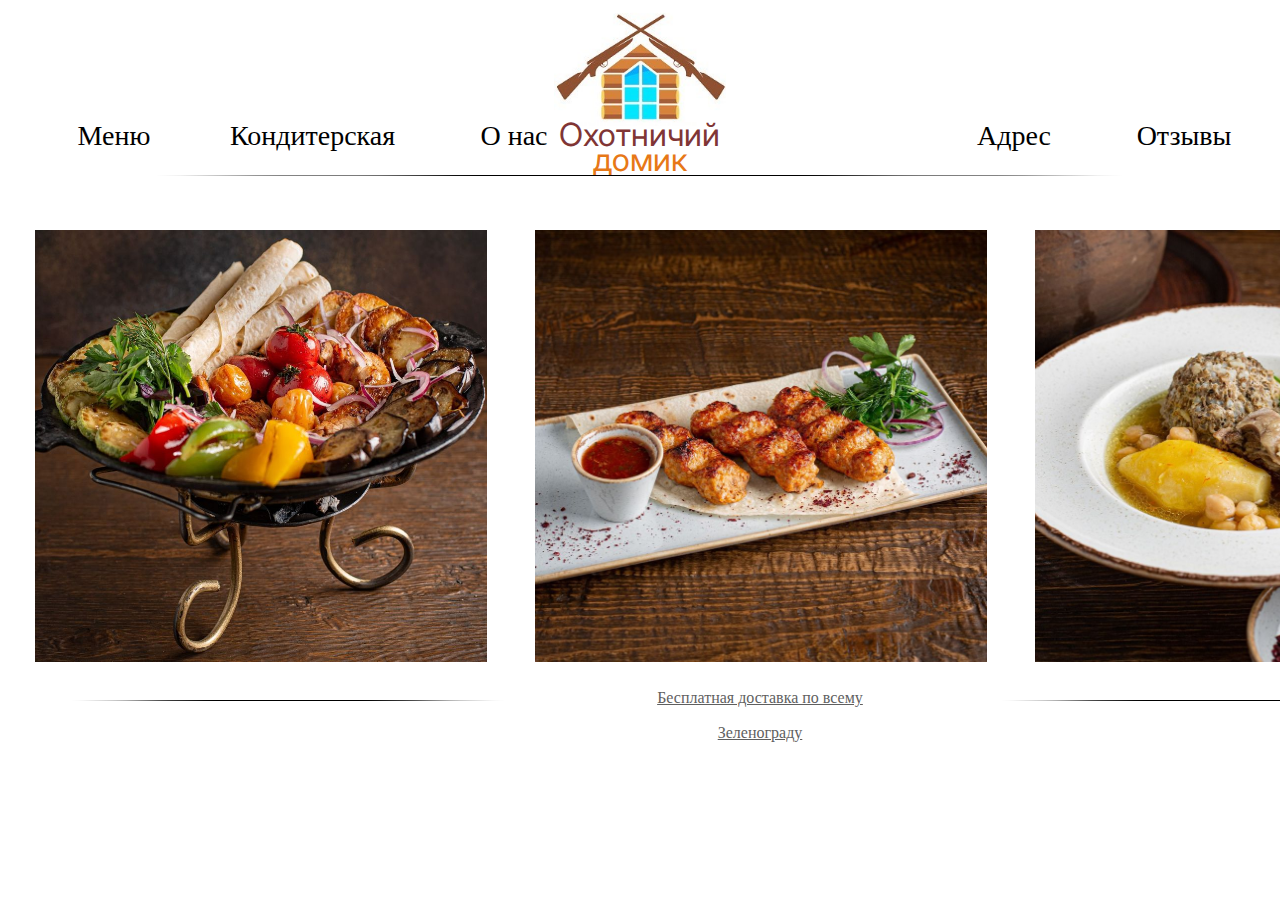
<file: index.html>
<!DOCTYPE html>
<html lang="en">
  <head>
    <meta charset="utf-8" />
    <meta name="viewport" content="width=device-width,height=device-height, initial-scale=1.0, shrink-to-fit=no, user-scalable=no">
    <link rel="preconnect" href="https://fonts.googleapis.com">
    <link rel="preconnect" href="https://fonts.gstatic.com" crossorigin>
    <link href="https://fonts.googleapis.com/css2?family=Rubik:ital,wght@0,300..900;1,300..900&display=swap" rel="stylesheet">
    <link rel="preconnect" href="https://fonts.googleapis.com">
    <link rel="preconnect" href="https://fonts.gstatic.com" crossorigin>
    <link href="https://fonts.googleapis.com/css2?family=Rubik+Mono+One&family=Rubik:ital,wght@0,300..900;1,300..900&display=swap" rel="stylesheet">
    <link rel="preconnect" href="https://fonts.googleapis.com">
    <link rel="preconnect" href="https://fonts.gstatic.com" crossorigin>
    <link href="https://fonts.googleapis.com/css2?family=Inter:wght@100..900&family=Rubik+Mono+One&family=Rubik:ital,wght@0,300..900;1,300..900&display=swap" rel="stylesheet">
    <link rel="stylesheet" href="styles.css">

  </head>
  <body>
    <div id="root"></div>
    <img id="logos" src="logokafe.jpg"/>
    <a id="firstlogo">Охотничий</a>
    <a id="secondlogo">домик</a>
    <img src="line1.png" id="line1"/>
    <a id="page1">Меню</a>
    <a id="page2">Кондитерская</a>
    <a id="page3">О нас</a>
    <a id="page4">Адрес</a>
    <a id="page5">Отзывы</a>
    <button id="phonecall">+7 (926) 610-60-02</button>
    <div id="mainpage">
      <img src="image1.jpg" id="image1"/>
      <img src="image2.jpg" id="image2"/>
      <img src="image3.jpg" id="image3"/>
      <a id="delivertext">Бесплатная доставка по всему Зеленограду</a>
      <img src="line1.png" id="linedown1"/>
      <img src="line1.png" id="linedown2"/>
    </div>
    <div id="menupage" style="display:none">
      <div class="dropdown">
        <button class="dropbtn">Категория</button>
        <div class="dropdown-content">
          <a id="shash">Шашлыки</a>
          <a id="shash">Блюда из рыбы</a>
          <a id="shash">Гарниры</a>
          <a id="shash">Первые блюда</a>
          <a id="shash">Вторые блюда</a>
          <a id="shash">Салаты</a>
          <a id="shash">Холодные закуски</a>
          <a id="shash">Горячие закуски</a>
          <a id="shash">Вино</a>
          <a id="shash">Пиво</a>
          <a id="shash">Закуски к пиву</a>
          <a id="shash">Безалкогольные напитки</a>
          <a id="shash">Горячие напитки</a>
          <a id="shash">Соусы</a>
          <a id="shash">Хлеб</a>
        </div>
      </div>
      <div id="allobjects">

      </div>
      <div id="categories">
        <div id="shashlik">
          <img id="img1" src="shashlik.jpg"/>
          <a id="text1">Шашлык</a>
        </div>
        
      </div>
    </div>
    
  </body>
</html>
</file>
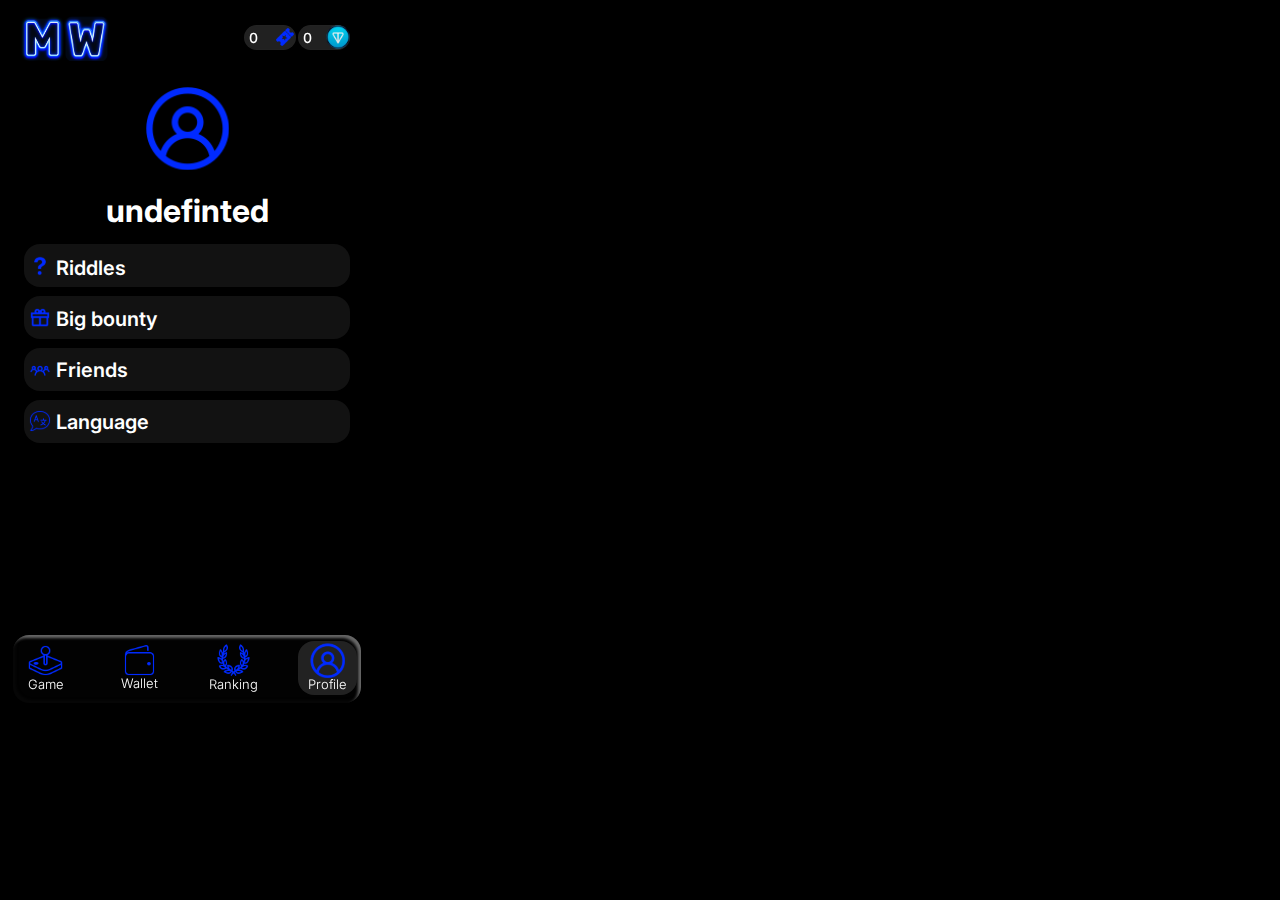
<file: profile.html>
<!DOCTYPE html>
<html lang="en">
<head>
    <meta charset="UTF-8">
    <meta name="viewport" content="width=device-width,height=device-height, initial-scale=1, shrink-to-fit=no, user-scalable=no">
    <link rel="preconnect" href="https://fonts.googleapis.com">
    <link rel="preconnect" href="https://fonts.gstatic.com" crossorigin>
    <link href="https://fonts.googleapis.com/css2?family=Rubik:ital,wght@0,300..900;1,300..900&display=swap" rel="stylesheet">
    <link rel="preconnect" href="https://fonts.googleapis.com">
    <link rel="preconnect" href="https://fonts.gstatic.com" crossorigin>
    <link href="https://fonts.googleapis.com/css2?family=Rubik+Mono+One&family=Rubik:ital,wght@0,300..900;1,300..900&display=swap" rel="stylesheet">
    <link rel="preconnect" href="https://fonts.googleapis.com">
    <link rel="preconnect" href="https://fonts.gstatic.com" crossorigin>
    <link href="https://fonts.googleapis.com/css2?family=Inter:wght@100..900&family=Rubik+Mono+One&family=Rubik:ital,wght@0,300..900;1,300..900&display=swap" rel="stylesheet">
    <title>Profile</title>

    <style>
        #robni{
        /* Распределение наград: первое место — 40 баллов; второе место — 25 баллов; третье место — 10 баллов; четвёртое и пятое места — по 5 баллов; с шестого по десятое места — 3 балла. */

position: absolute;
width: 326px;
height: 100px;
left: calc(50% - 326px/2 + 2px);
top: 96px;

font-family: 'Inter';
font-style: normal;
font-weight: 400;
font-size: 18px;
line-height: 22px;

color: #FFFFFF;

}
        #robni1{
        /* Распределение наград: первое место — 40 баллов; второе место — 25 баллов; третье место — 10 баллов; четвёртое и пятое места — по 5 баллов; с шестого по десятое места — 3 балла. */

position: absolute;
width: 326px;
height: 100px;
left: 10px;
top: 116px;

font-family: 'Inter';
font-style: normal;
font-weight: 400;
font-size: 18px;
line-height: 22px;

color: #FFFFFF;

}
       #robni2{
        /* Распределение наград: первое место — 40 баллов; второе место — 25 баллов; третье место — 10 баллов; четвёртое и пятое места — по 5 баллов; с шестого по десятое места — 3 балла. */

position: absolute;
width: 326px;
height: 100px;
left: 10px;
top: 136px;

font-family: 'Inter';
font-style: normal;
font-weight: 400;
font-size: 18px;
line-height: 22px;

color: #FFFFFF;

}
       #robni3{
        /* Распределение наград: первое место — 40 баллов; второе место — 25 баллов; третье место — 10 баллов; четвёртое и пятое места — по 5 баллов; с шестого по десятое места — 3 балла. */

position: absolute;
width: 326px;
height: 100px;
left: 10px;
top: 156px;

font-family: 'Inter';
font-style: normal;
font-weight: 400;
font-size: 18px;
line-height: 22px;

color: #FFFFFF;

}
       #robni4{
        /* Распределение наград: первое место — 40 баллов; второе место — 25 баллов; третье место — 10 баллов; четвёртое и пятое места — по 5 баллов; с шестого по десятое места — 3 балла. */

position: absolute;
width: 326px;
height: 100px;
left: 10px;
top: 176px;

font-family: 'Inter';
font-style: normal;
font-weight: 400;
font-size: 18px;
line-height: 22px;

color: #FFFFFF;

}
       #robni5{
        /* Распределение наград: первое место — 40 баллов; второе место — 25 баллов; третье место — 10 баллов; четвёртое и пятое места — по 5 баллов; с шестого по десятое места — 3 балла. */

position: absolute;
width: 326px;
height: 100px;
left: 10px;
top: 216px;

font-family: 'Inter';
font-style: normal;
font-weight: 400;
font-size: 18px;
line-height: 22px;

color: #FFFFFF;

}
        #hundred{
        pointer-events: auto;
        position: absolute;
        width: 50px;
        height: 50px;
        left: 260px;
        top: 155px;
        background:none;
        border:none;
        margin:0;
        padding:0;
        }
        #ticketshundred{
        pointer-events: auto;
        background:none;
        border:none;
        margin:0;
        padding:0;
        position: absolute;
        width: 50px;
        height: 50px;
        left: 16px;
        top: 175px;
        }
    #moredetailstext{
        pointer-events: none;
position: absolute;
width: 342px;
height: 104px;
left: calc(50% - 342px/2 + 8px);
top: 132px;
font-family: 'Inter';
font-style: normal;
font-weight: 400;
font-size: 18px;
line-height: 22px;
color: #FFFFFF;
    }
    #moredetailstext2{
position: absolute;
width: 342px;
height: 354px;
left: calc(50% - 342px/2 + 8px);
top: 198px;
font-family: 'Inter';
font-style: normal;
font-weight: 400;
font-size: 18px;
line-height: 22px;
color: #FFFFFF;
    }
     #hundtickets{
        pointer-events: none;
position: absolute;
width: 50px;
height: 50px;
left: 260px;
top: 155px;
font-family: 'Inter';
font-style: normal;
font-weight: 400;
font-size: 18px;
line-height: 22px;
color: #002AFF;
    }
     #hundtickets2{
        pointer-events: none;
position: absolute;
width: 50px;
height: 50px;
left: 16px;
top: 175px;
font-family: 'Inter';
font-style: normal;
font-weight: 400;
font-size: 18px;
line-height: 22px;
color: #002AFF;
    }
    #showmoredetails{
        background:none;
        border:none;
        margin:0;
        padding:0;
        position: absolute;
        width: 141px;
        height: 20px;
        left: calc(50% - 141px/2 + 0.5px);
        top: 240px;
    }
    #pushnotif{
position: absolute;
width: 23px;
height: 23px;
left: 310px;
top: 342px;
display: none
    }
    #pushnotif1{
position: absolute;
width: 23px;
height: 23px;
left: 310px;
top: 342px;
display: none
    }
        body{
            position: relative;
            width: 358px;
            height: 700px;
            background: #000000;
        }
        .barwitha{
        pointer-events: none;
        /* Rectangle 31 */

            position: absolute;
            width: 348px;
            height: 68px;
            left: calc(50% - 348px/2);
            top: 627px;

            background: rgba(18, 18, 18, 0.1);
            box-shadow: inset 3.01333px -3.01333px 3.01333px rgba(15, 15, 15, 0.4), inset -3.01333px 3.01333px 3.01333px rgba(255, 255, 255, 0.4);
            backdrop-filter: blur(15.0667px);
            /* Note: backdrop-filter has minimal browser support */
            border-radius: 16px;
        }
        .gameonbar{
            pointer-events: none;
            /* Rectangle 32 */

            position: absolute;
            width: 59px;
            height: 54px;
            left: 8px;
            top: 633px;

            border-radius: 16px;
        }
        .walletbar{

            pointer-events: none;                            /* Rectangle 33 */

            position: absolute;
            width: 59px;
            height: 54px;
            left: 102px;
            top: 633px;

            border-radius: 16px;

        }
        .leaderboard{
            pointer-events: none;
            /* Rectangle 34 */

            position: absolute;
            width: 59px;
            height: 54px;
            left: 196px;
            top: 633px;

            border-radius: 16px;


        }
        .profile{
            pointer-events: none;
            /* Rectangle 35 */
            background: #222222;

            position: absolute;
            width: 59px;
            height: 54px;
            left: 290px;
            top: 633px;
            border-radius: 16px;
        }
        .gametext{
            position: absolute;
            width: 39px;
            height: 20px;
            left: 18px;
            top: 668px;

            font-family: 'Inter';
            font-style: normal;
            font-weight: 300;
            font-size: 13px;
            line-height: 16px;
            text-align: center;

            color: #FFFFFF;
            pointer-events: auto;
            text-decoration: none;
        }
        .icongame{
           /* Apple Arcade */

            /* Apple Arcade */
pointer-events:none;
position: absolute;
width: 35px;
height: 35px;
left: 20px;
top: 635px;
        }
        .iconwallet{
        pointer-events:none;
            position: absolute;
            width: 35px;
            height: 35px;
            left: 114px;
            top: 635px;
        }
        .iconrating{
            /* Laurel Wreath */
pointer-events:none;
            position: absolute;
            width: 35px;
            height: 35px;
            left: 208px;
            top: 635px;
        }
        .iconprofile{
        pointer-events:none;
position: absolute;
width: 35px;
height: 35px;
left: 302px;
top: 635px;
        }
        .wallettext{
            /* Wallet */

            position: absolute;
            width: 59px;
            height: 20px;
            left: 102px;
            top: 667px;

            font-family: 'Inter';
            font-style: normal;
            font-weight: 300;
            font-size: 13px;
            line-height: 16px;
            text-align: center;

            color: #FFFFFF;


            pointer-events: auto;
            text-decoration: none;
        }
        .leadertext{
        /* Rating */
        pointer-events: auto;

        position: absolute;
        width: 39px;
        height: 15px;
        left: 201px;
        top: 668px;

        font-family: 'Inter';
        font-style: normal;
        font-weight: 300;
        font-size: 13px;
        line-height: 16px;
        text-align: center;

        color: #FFFFFF;


            text-decoration: none;
        }
        .profiletext{
            /* Profile */

/* Profile */

position: absolute;
width: 58px;
height: 15px;
left: 290px;
top: 668px;

font-family: 'Inter';
font-style: normal;
font-weight: 300;
font-size: 13px;
line-height: 16px;
text-align: center;

color: #FFFFFF;


            pointer-events: auto;
            text-decoration: none;
        }
        .webtonn{
            /* Group */

            position: absolute;
            width: 80px;
            height: 51px;
            left: -10px;
            top: 4px;


        }
        .webtonnw{
        /* Group */

            position: absolute;
            width: 59px;
            height: 54px;
            left: 34px;
            top: 4px;


        }
        .ticketsvg{
            position: absolute;
            width: 18px;
            height: 18px;
            left: 268px;
            top: 20px;
        }
        .tonmoney{
        position: absolute;
        width: 24px;
        height: 24px;
        left: 318px;
        top: 17px;
        }
        #profilename{
                /* Messi */

        /* Messi */

        position: absolute;
        width: 252px;
        height: 32px;
        left: calc(50% - 252px/2);
        top: 183px;

        font-family: 'Inter';
        font-style: normal;
        font-weight: 700;
        font-size: 32px;
        line-height: 39px;
        text-align: center;

        color: #FFFFFF;


        }
        #profilephoto{
            position: absolute;
            width: 84px;
            height: 84px;
            left: calc(50% - 84px/2);
            top: 78px;
        }


        #selprof2{
        pointer-events: none;
        /* Rectangle 47 */

        position: absolute;
        width: 326px;
        height: 43px;
        left: 16px;
        top: 236px;

        background: #121212;
        border-radius: 16px;

        }

        #selprof3{
        pointer-events: none;
        /* Rectangle 41 */

        position: absolute;
        width: 326px;
        height: 43px;
        left: 16px;
                top: 288px;



        background: #121212;
        border-radius: 16px;

        }

        #selprof4{
        pointer-events: none;
        /* Rectangle 45 */

        position: absolute;
        width: 326px;
        height: 43px;
        left: 16px;
                top: 340px;


        background: #121212;
        border-radius: 16px;

        }
        #selprof5{
            pointer-events: none;

            position: absolute;
            width: 326px;
            height: 43px;
            left: 16px;
        top: 392px;

            background: #121212;
            border-radius: 16px;

        }



        #proftext2{
        /* Riddles */

pointer-events: none;
position: absolute;
width: 72px;
height: 19px;
left: 48px;
top: 248px;
font-family: 'Inter';
font-style: normal;
font-weight: 600;
font-size: 20px;
line-height: 24px;

color: #FFFFFF;


        }

        #proftext3{
        /* Big Bounty */

pointer-events: none;
position: absolute;
width: 105px;
height: 19px;
left: 48px;

top: 299px;

font-family: 'Inter';
font-style: normal;
font-weight: 600;
font-size: 20px;
line-height: 24px;

color: #FFFFFF;


        }

        #proftext4{
        /* Friends */

pointer-events: none;
position: absolute;
width: 74px;
height: 19px;
left: 48px;

top: 350px;

font-family: 'Inter';
font-style: normal;
font-weight: 600;
font-size: 20px;
line-height: 24px;

color: #FFFFFF;


        }
        #proftext5{
            /* Language */

pointer-events: none;
position: absolute;
width: 96px;
height: 19px;
left: 48px;

top: 402px;
font-family: 'Inter';
font-style: normal;
font-weight: 600;
font-size: 20px;
line-height: 24px;

color: #FFFFFF;


        }
        #riddleicon{
        /* Question Mark */

        position: absolute;
        width: 22px;
        height: 22px;
        left: 21px;
        top: 247px;

        }
        #bigicon{
        /* Gift */

position: absolute;
width: 22px;
height: 22px;
left: calc(50% - 22px/2 - 147px);
top: 299px;
        }
        #friendsicon{
/* Three People */

position: absolute;
width: 22px;
height: 22px;
left: 21px;
top: 351px;
        }
        #langicon{
/* Language */

position: absolute;
width: 22px;
height: 22px;
left: 21px;
top: 402px;
        }

        .walletbal{
            position: absolute;
            width: 25px;
            height: 18px;
            left: 295px;
            top: 21px;
            font-family: 'Inter';
            font-style: normal;
            font-weight: 500;
            font-size: 14px;
            line-height: 17px;
            color: #FFFFFF;
        }
        .clicksbal{
            position: absolute;
            width: 25px;
            height: 18px;
            left: 241px;
            top: 21px;
            font-family: 'Inter';
            font-style: normal;
            font-weight: 500;
            font-size: 14px;
            line-height: 17px;
            color: #FFFFFF;
        }
        .clicks{
            box-sizing: border-box;
            position: absolute;
            width: 52px;
            height: 25px;
            left: 236px;
            top: 17px;
            background: rgba(255, 255, 255, 0.13);
            border: 1px solid rgba(255, 255, 255, 0.01);
            backdrop-filter: blur(0.3px);
            border-radius: 16px;
        }
        .wallet{
            box-sizing: border-box;
            position: absolute;
            width: 52px;
            height: 25px;
            left: 290px;
            top: 17px;
            background: rgba(255, 255, 255, 0.13);
            border: 1px solid rgba(255, 255, 255, 0.01);
            backdrop-filter: blur(0.3px);
            border-radius: 16px;
        }
        #hide1{
            pointer-events: auto;
            position: absolute;
            width: 326px;
            height: 43px;
            background:none;
            border:none;
            margin:0;
            padding:0;
            left: 16px;
            top: 236px;

            color: #000000;
        }
        #hide2{
            pointer-events: auto;
            position: absolute;
            width: 326px;
            height: 43px;
            background:none;
            border:none;
            margin:0;
            padding:0;
            left: 16px;
            top: 288px;

            color: #000000;
        }
        #hide3{
            pointer-events: auto;
            position: absolute;
            width: 326px;
            height: 43px;
            background:none;
            border:none;
            margin:0;
            padding:0;
            top: 340px;

            left: 16px;
            color: #000000;
        }
        #hide4{
            pointer-events: auto;
            position: absolute;
            width: 326px;
            height: 43px;
            background:none;
            border:none;
            margin:0;
            padding:0;
            top: 392px;

            left: 16px;
            color: #000000;
        }


        .selectgift{
        pointer-events: none;
        /* Rectangle 36 */

        position: absolute;
        width: 326px;
        height: 19px;
        left: 16px;
        top: 161px;

        background: linear-gradient(180deg, #141414 0%, #0F0F0F 100%);
        box-shadow: 0px 30.8667px 61.7333px rgba(4, 4, 4, 0.25), inset 0px -10.2889px 10.2889px #0E0E0E, inset 0px 10.2889px 10.2889px #151515;
        border-radius: 6px;
        }
        #bigbro{
        /* Gift */

position: absolute;
width: 75px;
height: 75px;
left: calc(50% - 75px/2 + 0.5px);
top: 65px;
        }
        #language1{
        position: absolute;
        width: 320px;
        height: 51px;
        left: 19px;
        top: 205px;
        background: #121212;
        border-radius: 16px;

        }
        #language2{
        position: absolute;
        width: 320px;
        height: 51px;
        left: 19px;
        top: 265px;
        background: #121212;
        border-radius: 16px;

        }

        #allgift{
        /* ALL */
/* ALL */

        position: absolute;
        width: 39px;
        height: 23px;
        left: calc(50% - 39px/2 - 81.5px);
        top: 159px;

        font-family: 'Inter';
        font-style: normal;
        font-weight: 400;
        font-size: 20px;
        line-height: 24px;
        text-align: center;

        color: #FFFFFF;

        pointer-events: none;

        }
        #toblue1{
            position:absolute;
        width:163px;
        height: 19px;
        border-radius: 6px;
        background: #002AFF;
        pointer-events: none;
            left:16px;
            top:161px;
        }
        #mygift{
        /* ALL */
/* MY */

position: absolute;
width: 33px;
height: 19px;
left: calc(50% - 33px/2 + 81.5px);
top: 159px;

font-family: 'Inter';
font-style: normal;
font-weight: 400;
font-size: 20px;
line-height: 24px;
text-align: center;

color: #999999;


        pointer-events: none;
        }
        #toblue2{
        pointer-events: none;

        position:absolute;
        width:163px;
        height: 19px;
        left: 179px;
        top: 161px;
        border-radius: 6px;
        }
        .showall{
        pointer-events: auto;
        position: absolute;
        width: 163px;
        height: 19px;
        background:none;
        border:none;
        margin:0;
        padding:0;
        left: 16px;
        top: 161px;
        color: #000000;
        }
        .showmy{

        pointer-events: auto;
        position: absolute;
        width: 163px;
        height: 19px;
        background:none;
        border:none;
        margin:0;
        padding:0;
        left: 183px;
        top: 161px;
        color: #000000;
        }
        .closediv{
        box-sizing: border-box;

        position: absolute;
        width: 167px;
        height: 50px;
        left: calc(50% - 167px/2 + 0.5px);
        top: 555px;

        border: 2px solid #002AFF;
        border-radius: 16px;

        pointer-events: none;

        }
        .closebutton{
            pointer-events: auto;
        position: absolute;
        background:none;
        border:none;
        margin:0;
        padding:0;
        width: 167px;
        height: 50px;
        left: calc(50% - 167px/2 + 0.5px);
        font-family: 'Inter';
        font-style: normal;
        font-weight: 600;
        font-size: 32px;
        line-height: 39px;
        text-align: center;

        color: #FFFFFF;


        }
        .gift1{
            pointer-events: none;
            position: absolute;
            width: 105px;
            height: 105px;
            left: 14px;
            top: 197px;
        }


            /* Rectangle 42 */
        .giftram1{
            box-sizing: border-box;

            position: absolute;
            width: 105px;
            height: 105px;

            mix-blend-mode: hard-light;
            border: 3.43958px solid #0094FF;
            filter: blur(4.00844px);
            border-radius: 16px;
        }

            /* Rectangle 42 */
        .giftram2{
            box-sizing: border-box;

            position: absolute;
            width: 105px;
            height: 105px;

            mix-blend-mode: hard-light;
            border: 4.49792px solid #0094FF;
            filter: blur(1.33615px);
            border-radius: 16px;
        }

            /* Rectangle 42 */
       .giftram3{
            box-sizing: border-box;

            position: absolute;
            width: 105px;
            height: 105px;

            mix-blend-mode: hard-light;
            border: 3.43958px solid rgba(0, 179, 255, 0.2);
            box-shadow: inset 0.343958px -0.687917px 0.343958px rgba(255, 255, 255, 0.5);
            filter: drop-shadow(0px 2.67229px 3.47398px #0066FF) drop-shadow(0px 3.43958px 2.64583px rgba(0, 13, 21, 0.7));
            border-radius: 16px;
        }

            /* Rectangle 42 */
        .giftram4{
            box-sizing: border-box;

            position: absolute;
            width: 105px;
            height: 105px;

            border: 2.11667px solid #82D9FF;
            filter: blur(0.264583px);
            border-radius: 16px;
        }

            /* Rectangle 42 */
        .giftram5{
            box-sizing: border-box;

            position: absolute;
            width: 105px;
            height: 105px;

            border: 1.05833px solid #FFFFFF;
            filter: blur(0.176389px);
            border-radius: 16px;
            }
            .gift2{

            pointer-events: none;
            position: absolute;
            width: 105px;
            height: 105px;
            left: 127px;
            top: 197px;
            }


            /* Rectangle 42 */
        .giftram11{
            box-sizing: border-box;

            position: absolute;
            width: 105px;
            height: 105px;

            mix-blend-mode: hard-light;
            border: 3.43958px solid #0094FF;
            filter: blur(4.00844px);
            border-radius: 16px;
        }

            /* Rectangle 42 */
        .giftram22{
            box-sizing: border-box;

            position: absolute;
            width: 105px;
            height: 105px;

            mix-blend-mode: hard-light;
            border: 4.49792px solid #0094FF;
            filter: blur(1.33615px);
            border-radius: 16px;
        }

            /* Rectangle 42 */
        .giftram33{
            box-sizing: border-box;

            position: absolute;
            width: 105px;
            height: 105px;

            mix-blend-mode: hard-light;
            border: 3.43958px solid rgba(0, 179, 255, 0.2);
            box-shadow: inset 0.343958px -0.687917px 0.343958px rgba(255, 255, 255, 0.5);
            filter: drop-shadow(0px 2.67229px 3.47398px #0066FF) drop-shadow(0px 3.43958px 2.64583px rgba(0, 13, 21, 0.7));
            border-radius: 16px;
        }

            /* Rectangle 42 */
        .giftram44{
            box-sizing: border-box;

            position: absolute;
            width: 105px;
            height: 105px;

            border: 2.11667px solid #82D9FF;
            filter: blur(0.264583px);
            border-radius: 16px;
        }

            /* Rectangle 42 */
        .giftram55{
            box-sizing: border-box;

            position: absolute;
            width: 105px;
            height: 105px;

            border: 1.05833px solid #FFFFFF;
            filter: blur(0.176389px);
            border-radius: 16px;
            }
                .gift3{

            pointer-events: none;
            position: absolute;
            width: 105px;
            height: 105px;
            left: 239px;
            top: 197px;
        }


            /* Rectangle 42 */
        .giftram111{
            box-sizing: border-box;

            position: absolute;
            width: 105px;
            height: 105px;

            mix-blend-mode: hard-light;
            border: 3.43958px solid #0094FF;
            filter: blur(4.00844px);
            border-radius: 16px;
        }

            /* Rectangle 42 */
        .giftram222{
            box-sizing: border-box;

            position: absolute;
            width: 105px;
            height: 105px;

            mix-blend-mode: hard-light;
            border: 4.49792px solid #0094FF;
            filter: blur(1.33615px);
            border-radius: 16px;
        }

            /* Rectangle 42 */
        .giftram333{
            box-sizing: border-box;

            position: absolute;
            width: 105px;
            height: 105px;

            mix-blend-mode: hard-light;
            border: 3.43958px solid rgba(0, 179, 255, 0.2);
            box-shadow: inset 0.343958px -0.687917px 0.343958px rgba(255, 255, 255, 0.5);
            filter: drop-shadow(0px 2.67229px 3.47398px #0066FF) drop-shadow(0px 3.43958px 2.64583px rgba(0, 13, 21, 0.7));
            border-radius: 16px;
        }

            /* Rectangle 42 */
        .giftram444{
            box-sizing: border-box;

            position: absolute;
            width: 105px;
            height: 105px;


            border: 2.11667px solid #82D9FF;
            filter: blur(0.264583px);
            border-radius: 16px;
        }
        #changelang1{
            pointer-events: auto;
            position: absolute;
            width: 320px;
            height: 51px;
            background:none;
            border:none;
            margin:0;
            padding:0;
            left: 19px;
            top: 205px;
            color: #000000;
        }
        #changelang2{
            pointer-events: auto;
            position: absolute;
            width: 320px;
            height: 51px;
            background:none;
            border:none;
            margin:0;
            padding:0;
            left: 19px;
            top: 265px;
            color: #000000;
        }
        #changelang3{
            pointer-events: auto;
            position: absolute;
            width: 320px;
            height: 51px;
            background:none;
            border:none;
            margin:0;
            padding:0;
            left: 19px;
            top: 325px;
            color: #000000;
        }
        #changelang4{
            pointer-events: auto;
            position: absolute;
            width: 320px;
            height: 51px;
            background:none;
            border:none;
            margin:0;
            padding:0;
            left: 19px;
            top: 385px;
            color: #000000;
        }
        #languagetext1{
            /* English */

            /* English */

position: absolute;
width: 101px;
height: 19px;
left: 14px;
top:12px;
font-family: 'Inter';
font-style: normal;
font-weight: 600;
font-size: 20px;
line-height: 24px;

color: #FFFFFF;


        }
        #languagetext2{
            /* English */

            /* Hindi (हिन्दी) */

position: absolute;
width: 123px;
height: 19px;
left: 14px;
top:12px;
font-family: 'Inter';
font-style: normal;
font-weight: 600;
font-size: 20px;
line-height: 24px;

color: #FFFFFF;


        }
        #languagetext3{
            /* English */

            position: absolute;
            width: 90px;
            height: 51px;
            left: 15px;
            top: 10px;
            font-family: 'Inter';
            font-style: normal;
            font-weight: 600;
            font-size: 24px;
            line-height: 29px;
            color: #FFFFFF;
        }
        #languagetext4{
            /* English */

            position: absolute;
            width: 90px;
            height: 51px;
            left: 15px;
            top: 10px;
            font-family: 'Inter';
            font-style: normal;
            font-weight: 600;
            font-size: 24px;
            line-height: 29px;
            color: #FFFFFF;
        }
            /* Rectangle 42 */
        .giftram555{
            box-sizing: border-box;

            position: absolute;
            width: 105px;
            height: 105px;
            border: 1.05833px solid #FFFFFF;
            filter: blur(0.176389px);
            border-radius: 16px;
            }
                    .gift4{

            pointer-events: none;
        position: absolute;
        width: 105px;
        height: 105px;
        left: 239px;
        top: 311px;
        }


            /* Rectangle 42 */
        .giftram1111{
            box-sizing: border-box;

            position: absolute;
            width: 105px;
            height: 105px;

            mix-blend-mode: hard-light;
            border: 3.43958px solid #0094FF;
            filter: blur(4.00844px);
            border-radius: 16px;
        }

            /* Rectangle 42 */
        .giftram2222{
            box-sizing: border-box;

            position: absolute;
            width: 105px;
            height: 105px;


            mix-blend-mode: hard-light;
            border: 4.49792px solid #0094FF;
            filter: blur(1.33615px);
            border-radius: 16px;
        }

            /* Rectangle 42 */
        .giftram3333{
            box-sizing: border-box;

            position: absolute;
            width: 105px;
            height: 105px;


            mix-blend-mode: hard-light;
            border: 3.43958px solid rgba(0, 179, 255, 0.2);
            box-shadow: inset 0.343958px -0.687917px 0.343958px rgba(255, 255, 255, 0.5);
            filter: drop-shadow(0px 2.67229px 3.47398px #0066FF) drop-shadow(0px 3.43958px 2.64583px rgba(0, 13, 21, 0.7));
            border-radius: 16px;
        }

            /* Rectangle 42 */
        .giftram4444{
            box-sizing: border-box;

            position: absolute;
            width: 105px;
            height: 105px;


            border: 2.11667px solid #82D9FF;
            filter: blur(0.264583px);
            border-radius: 16px;
        }

            /* Rectangle 42 */
        .giftram5555{
            box-sizing: border-box;

            position: absolute;
            width: 105px;
            height: 105px;


            border: 1.05833px solid #FFFFFF;
            filter: blur(0.176389px);
            border-radius: 16px;
            }
                    .gift5{

            pointer-events: none;
            position: absolute;
            width: 105px;
            height: 105px;
            left: 127px;
            top: 311px;
        }


            /* Rectangle 42 */
        .giftram11111{
            box-sizing: border-box;

            position: absolute;
            width: 105px;
            height: 105px;

            mix-blend-mode: hard-light;
            border: 3.43958px solid #0094FF;
            filter: blur(4.00844px);
            border-radius: 16px;
        }

            /* Rectangle 42 */
        .giftram22222{
            box-sizing: border-box;

            position: absolute;
            width: 105px;
            height: 105px;


            mix-blend-mode: hard-light;
            border: 4.49792px solid #0094FF;
            filter: blur(1.33615px);
            border-radius: 16px;
        }

            /* Rectangle 42 */
        .giftram33333{
            box-sizing: border-box;

            position: absolute;
            width: 105px;
            height: 105px;


            mix-blend-mode: hard-light;
            border: 3.43958px solid rgba(0, 179, 255, 0.2);
            box-shadow: inset 0.343958px -0.687917px 0.343958px rgba(255, 255, 255, 0.5);
            filter: drop-shadow(0px 2.67229px 3.47398px #0066FF) drop-shadow(0px 3.43958px 2.64583px rgba(0, 13, 21, 0.7));
            border-radius: 16px;
        }

            /* Rectangle 42 */
        .giftram44444{
            box-sizing: border-box;

            position: absolute;
            width: 105px;
            height: 105px;


            border: 2.11667px solid #82D9FF;
            filter: blur(0.264583px);
            border-radius: 16px;
        }

            /* Rectangle 42 */
        .giftram55555{
            box-sizing: border-box;

            position: absolute;
            width: 105px;
            height: 105px;


            border: 1.05833px solid #FFFFFF;
            filter: blur(0.176389px);
            border-radius: 16px;
            }
                    .gift6{

            pointer-events: none;
            /* Rectangle 47 */

position: absolute;
width: 105px;
height: 103px;
left: 13px;
top: 312px;

background: #121212;
border-radius: 16px;

        }


            /* Rectangle 42 */
        .giftram111111{
            box-sizing: border-box;

            position: absolute;
            width: 105px;
            height: 105px;

            mix-blend-mode: hard-light;
            border: 3.43958px solid #0094FF;
            filter: blur(4.00844px);
            border-radius: 16px;
        }

            /* Rectangle 42 */
        .giftram222222{
            box-sizing: border-box;

            position: absolute;
            width: 105px;
            height: 105px;


            mix-blend-mode: hard-light;
            border: 4.49792px solid #0094FF;
            filter: blur(1.33615px);
            border-radius: 16px;
        }

            /* Rectangle 42 */
        .giftram333333{
            box-sizing: border-box;

            position: absolute;
            width: 105px;
            height: 105px;


            mix-blend-mode: hard-light;
            border: 3.43958px solid rgba(0, 179, 255, 0.2);
            box-shadow: inset 0.343958px -0.687917px 0.343958px rgba(255, 255, 255, 0.5);
            filter: drop-shadow(0px 2.67229px 3.47398px #0066FF) drop-shadow(0px 3.43958px 2.64583px rgba(0, 13, 21, 0.7));
            border-radius: 16px;
        }

            /* Rectangle 42 */
        .giftram444444{
            box-sizing: border-box;

            position: absolute;
            width: 105px;
            height: 105px;


            border: 2.11667px solid #82D9FF;
            filter: blur(0.264583px);
            border-radius: 16px;
        }

            /* Rectangle 42 */
        .giftram555555{
            box-sizing: border-box;

            position: absolute;
            width: 105px;
            height: 105px;


            border: 1.05833px solid #FFFFFF;
            filter: blur(0.176389px);
            border-radius: 16px;
            }
        .gift7{

            pointer-events: none;
            /* Group */

            position: absolute;
            width: 105px;
            height: 105px;
            left: 15px;
            top: 425px;
        }


            /* Rectangle 42 */
        .giftram1111111{
            box-sizing: border-box;

            position: absolute;
            width: 105px;
            height: 105px;

            mix-blend-mode: hard-light;
            border: 3.43958px solid #0094FF;
            filter: blur(4.00844px);
            border-radius: 16px;
        }

            /* Rectangle 42 */
        .giftram2222222{
            box-sizing: border-box;

            position: absolute;
            width: 105px;
            height: 105px;


            mix-blend-mode: hard-light;
            border: 4.49792px solid #0094FF;
            filter: blur(1.33615px);
            border-radius: 16px;
        }

            /* Rectangle 42 */
        .giftram3333333{
            box-sizing: border-box;

            position: absolute;
            width: 105px;
            height: 105px;


            mix-blend-mode: hard-light;
            border: 3.43958px solid rgba(0, 179, 255, 0.2);
            box-shadow: inset 0.343958px -0.687917px 0.343958px rgba(255, 255, 255, 0.5);
            filter: drop-shadow(0px 2.67229px 3.47398px #0066FF) drop-shadow(0px 3.43958px 2.64583px rgba(0, 13, 21, 0.7));
            border-radius: 16px;
        }

            /* Rectangle 42 */
        .giftram4444444{
            box-sizing: border-box;

            position: absolute;
            width: 105px;
            height: 105px;


            border: 2.11667px solid #82D9FF;
            filter: blur(0.264583px);
            border-radius: 16px;
        }

            /* Rectangle 42 */
        .giftram5555555{
            box-sizing: border-box;

            position: absolute;
            width: 105px;
            height: 105px;


            border: 1.05833px solid #FFFFFF;
            filter: blur(0.176389px);
            border-radius: 16px;
            }
            .gift8{

            pointer-events: none;
            position: absolute;
            width: 105px;
            height: 105px;
            left: 128px;
            top: 425px;
        }


            /* Rectangle 42 */
        .giftram11111111{
            box-sizing: border-box;

            position: absolute;
            width: 105px;
            height: 105px;

            mix-blend-mode: hard-light;
            border: 3.43958px solid #0094FF;
            filter: blur(4.00844px);
            border-radius: 16px;
        }

            /* Rectangle 42 */
        .giftram22222222{
            box-sizing: border-box;

            position: absolute;
            width: 105px;
            height: 105px;


            mix-blend-mode: hard-light;
            border: 4.49792px solid #0094FF;
            filter: blur(1.33615px);
            border-radius: 16px;
        }

            /* Rectangle 42 */
        .giftram33333333{
            box-sizing: border-box;

            position: absolute;
            width: 105px;
            height: 105px;


            mix-blend-mode: hard-light;
            border: 3.43958px solid rgba(0, 179, 255, 0.2);
            box-shadow: inset 0.343958px -0.687917px 0.343958px rgba(255, 255, 255, 0.5);
            filter: drop-shadow(0px 2.67229px 3.47398px #0066FF) drop-shadow(0px 3.43958px 2.64583px rgba(0, 13, 21, 0.7));
            border-radius: 16px;
        }

            /* Rectangle 42 */
        .giftram44444444{
            box-sizing: border-box;

            position: absolute;
            width: 105px;
            height: 105px;


            border: 2.11667px solid #82D9FF;
            filter: blur(0.264583px);
            border-radius: 16px;
        }

            /* Rectangle 42 */
        .giftram55555555{
            box-sizing: border-box;

            position: absolute;
            width: 105px;
            height: 105px;


            border: 1.05833px solid #FFFFFF;
            filter: blur(0.176389px);
            border-radius: 16px;
            }
            .gift9{

            pointer-events: none;
            position: absolute;
            width: 105px;
            height: 105px;
            left: 239px;
            top: 425px;
        }


            /* Rectangle 42 */
        .giftram111111111{
            box-sizing: border-box;

            position: absolute;
            width: 105px;
            height: 105px;

            mix-blend-mode: hard-light;
            border: 3.43958px solid #0094FF;
            filter: blur(4.00844px);
            border-radius: 16px;
        }

            /* Rectangle 42 */
        .giftram222222222{
            box-sizing: border-box;

            position: absolute;
            width: 105px;
            height: 105px;


            mix-blend-mode: hard-light;
            border: 4.49792px solid #0094FF;
            filter: blur(1.33615px);
            border-radius: 16px;
        }

            /* Rectangle 42 */
        .giftram333333333{
            box-sizing: border-box;

            position: absolute;
            width: 105px;
            height: 105px;
            mix-blend-mode: hard-light;
            border: 3.43958px solid rgba(0, 179, 255, 0.2);
            box-shadow: inset 0.343958px -0.687917px 0.343958px rgba(255, 255, 255, 0.5);
            filter: drop-shadow(0px 2.67229px 3.47398px #0066FF) drop-shadow(0px 3.43958px 2.64583px rgba(0, 13, 21, 0.7));
            border-radius: 16px;
        }

            /* Rectangle 42 */
        .giftram444444444{
            box-sizing: border-box;

            position: absolute;
            width: 105px;
            height: 105px;
            border: 2.11667px solid #82D9FF;
            filter: blur(0.264583px);
            border-radius: 16px;
        }

            /* Rectangle 42 */
        .giftram555555555{
            box-sizing: border-box;

            position: absolute;
            width: 105px;
            height: 105px;
            border: 1.05833px solid #FFFFFF;
            filter: blur(0.176389px);
            border-radius: 16px;
            }
        
        #friendsbig{
display:none;
position: absolute;
width: 98px;
height: 52px;
left: calc(50% - 98px/2);
top: 73px;
        }
        #friendsbig1{

position: absolute;
width: 98px;
height: 52px;
left: calc(50% - 98px/2);
top: 73px;
        }
        /* Group */
        .shirina {
            pointer-events: none;
            /* Group */

            position: absolute;
            width: 326px;
            height: 86px;
            left: 16px;
            top: 146px;
        }
.shirina1 {
    box-sizing: border-box;

    position: absolute;
    width: 326px;
    height: 86px;

    mix-blend-mode: hard-light;
    border: 3.43958px solid #0094FF;
    filter: blur(4.00844px);
    border-radius: 16px;
}

/* Rectangle 42 */
.shirina2 {
    box-sizing: border-box;

    position: absolute;
    width: 326px;
    height: 86px;

    mix-blend-mode: hard-light;
    border: 4.49792px solid #0094FF;
    filter: blur(1.33615px);
    border-radius: 16px;
}
.shirina3 {
    box-sizing: border-box;

    position: absolute;
    width: 326px;
    height: 86px;

    mix-blend-mode: hard-light;
    border: 3.43958px solid rgba(0, 179, 255, 0.2);
    box-shadow: inset -0.343958px 0.687917px 0.343958px rgba(255, 255, 255, 0.5);
    filter: drop-shadow(0px 2.67229px 3.47398px #0066FF) drop-shadow(0px 3.43958px 2.64583px rgba(0, 13, 21, 0.7));
    border-radius: 16px;
}
.shirina4 {
    box-sizing: border-box;

    position: absolute;
    width: 326px;
    height: 86px;

    border: 2.11667px solid #82D9FF;
    filter: blur(0.264583px);
    border-radius: 16px;
}
.shirina5 {
    box-sizing: border-box;

    position: absolute;
    width: 326px;
    height: 86px;


    border: 1.05833px solid #FFFFFF;
    filter: blur(0.176389px);
    border-radius: 16px;
}
        #invitefriend{
            pointer-events: auto;
            position: absolute;
            width: 100px;
            height: 39px;
            background:none;
            border:none;
            margin:0;
            padding:0;
            left: 45px;
            top: 156px;
            color: #000000;
        }
        .invite{

            position: absolute;
            width: 100px;
            height: 39px;
            left: 30px;
            font-family: 'Inter';
            font-style: normal;
            font-weight: 800;
            font-size: 30px;
            line-height: 44px;
            text-align: center;

            color: #002AFF;


        }
        .friend{

            position: absolute;
            width: 170px;
            height: 39px;
            left: 120px;
            font-family: 'Inter';
            font-style: normal;
            font-weight: 800;
            font-size: 30px;
            line-height: 44px;
            text-align: center;

            color: #FFFFFF;
        }
        #riddlemes{
            position: absolute;
            width: 326px;
            height: 35px;
            left: 16px;
            top: 336px;
            background: #121212;
            border-radius: 16px;
            pointer-events: auto;
            outline: none;
            border: none;
            font-family: 'Inter';
            font-style: normal;
            font-weight: 600;
            font-size: 14px;
            line-height: 17px;
            color: #999999;
        }
        .get1000{
            position: absolute;
            width: 240px;
            height: 39px;
            left: 40px;
            top: 35px;
            font-family: 'Inter';
            font-style: normal;
            font-weight: 800;
            font-size: 30px;
            line-height: 44px;
            text-align: center;

            color: #FFFFFF;
        }
        #languagenigga{
            /* Language */

position: absolute;
width: 108px;
height: 74px;
left: 125px;
top: 65px;
        }
        #closemodal{
            pointer-events: auto;
            position: absolute;
            width: 33px;
            height: 33px;
            background:none;
            border:none;
            margin:0;
            padding:0;
            left: 300px;
            top: 7px;
            color: #000000;
        }
        #modalinvite{
            /* Rectangle 49 */
            pointer-events: none;
                display:none;
                position: absolute;
                width: 358px;
                height: 235px;
                left: 0px;
                top: 465px;

                background: #121212;
                border-radius: 16px 16px 0px 0px;
        }
        .modalinvite.show {
  animation-duration: 1s;
  animation-name: slidein;
}

@keyframes slidein {
  from {
    top: 80%;
  }

  to {
    top: 66.5%;
  }
}
.modalinvite.hidee {
  animation-duration: 1s;
  animation-name: slidein1;
}
@keyframes slidein1 {
  from {
    top: 465px;
  }

  to {
    top: 80%;
  }
}
        .Modalinv{
            /* Invite */

            position: absolute;
            width: 358px;
            height: 40px;
            top: 7px;

            font-family: 'Inter';
            font-style: normal;
            font-weight: 800;
            font-size: 36px;
            line-height: 44px;
            text-align: center;

            color: #FFFFFF;


        }
        #modalbuttonsend{

        pointer-events: auto;
        position: absolute;
        width: 330px;
        height: 55px;
        left: 14px;
        top: 80px;
        background:none;
        border:none;
        margin:0;
        padding:0;
        }
        #modalbuttoncopy{
        pointer-events: auto;
        position: absolute;
        width: 330px;
        height: 55px;
        left: 14px;
        top: 155px;
        background:none;
        border:none;
        margin:0;
        padding:0;
        }
        .sendfriend{

        pointer-events: none;
            box-sizing: border-box;

            position: absolute;
            width: 330px;
            height: 55px;
            left: 14px;
            top: 80px;

            background: #313131;
            border: 4px solid #002AFF;

            border-radius: 16px;
        }
        .sendlink{

        pointer-events: none;
            box-sizing: border-box;

            position: absolute;
            width: 330px;
            height: 55px;
            left: 14px;
            top: 155px;

            background: #313131;
            border: 4px solid #002AFF;

            border-radius: 16px;
        }
        #textsend{

            position: absolute;
            width: 330px;
            height: 35px;
            font-family: 'Inter';
            font-style: normal;
            font-weight: 600;
            font-size: 36px;
            line-height: 44px;
            text-align: center;
            color: #FFFFFF;
        }

        #copy{

            position: absolute;
            width: 330px;
            height: 35px;
            font-family: 'Inter';
            font-style: normal;
            font-weight: 600;
            font-size: 36px;
            line-height: 44px;
            text-align: center;
            color: #FFFFFF;
        }
        #detail {
            /* More details */
/* More details */

position: absolute;
width: 141px;
height: 20px;
left: calc(50% - 141px/2 + 0.5px);
top: 240px;

font-family: 'Inter';
font-style: normal;
font-weight: 400;
font-size: 13px;
line-height: 16px;
text-align: center;

color: #002AFF;


        }

        #invitedfriends{
            overflow:hidden;
            overflow-y:auto;
            pointer-events: auto;
            position: absolute;
            width:324px;
            height:250px;
            top: 280px;
            left: 19px;
        }

        #invitedfriends::-webkit-scrollbar-track {
                  border-radius: 100px;

          background-color: #000000;
                     }
     #invitedfriends::-webkit-scrollbar {

              width: 5px;
            }
    #invitedfriends::-webkit-scrollbar-thumb {
      border-radius: 100px;

      background-color: #0066FF;
        }
        #countfriends{
            position: absolute;
            width: 93px;
            height: 28px;
            left: 16px;
            top: 264px;
            font-family: 'Inter';
            font-style: normal;
            font-weight: 700;
            font-size: 20px;
            line-height: 24px;
            color: #FFFFFF;
        }
        #checksize{
            /* Призы полученные в ходе игры будут отображаться здесь */

position: absolute;
width: 267px;
height: 34px;
left: calc(50% - 267px/2 + 0.5px);
top: 201px;

font-family: 'Inter';
font-style: normal;
font-weight: 400;
font-size: 13px;
line-height: 16px;
text-align: center;

color: #999999;


        }
        #countpoints{
            position: absolute;
            width: 83px;
            height: 28px;
            left: 266px;
            top: 264px;
            font-family: 'Inter';
            font-style: normal;
            font-weight: 700;
            font-size: 20px;
            line-height: 24px;
            color: #FFFFFF;
        }
        #riddlemean{
        /* Разгадай загадку и получи неограниченный доступ в чат и 1 000 тикетов */

position: absolute;
width: 287px;
height: 47px;
left: calc(50% - 287px/2 + 0.5px);
top: 381px;

font-family: 'Inter';
font-style: normal;
font-weight: 400;
font-size: 13px;
line-height: 16px;
text-align: center;

color: #999999;

}
        /* Group */
.abs{
box-sizing: border-box;
position: absolute;
width: 158px;
height: 149px;
left: calc(50% - 158px/2 - 84px);
top: 155px;
border: 2px solid #002AFF;
border-radius: 16px;
}
.abs1{
box-sizing: border-box;
position: absolute;
width: 158px;
height: 149px;
left: calc(50% - 158px/2 + 84px);
top: 155px;
border: 2px solid #002AFF;
border-radius: 16px;
}
        #sendtele{
            pointer-events: none;
            position: absolute;
            width: 23px;
            height: 23px;
            left: 310px;
            top: 342px;
        }
        #sendrobit{
            position: absolute;
            width: 23px;
            height: 23px;
            left: 310px;
            top: 342px;
            pointer-events: auto;
            background:none;
            border:none;
            margin:0;
            padding:0;
        }
        #riddles1{
            /* 0031 FE0F 20E3   */

position: absolute;
width: 117px;
height: 14px;
left: calc(50% - 117px/2 - 83.5px);
top: 170px;

font-family: 'Inter';
font-style: normal;
font-weight: 400;
font-size: 15px;
line-height: 18px;
text-align: center;

color: #FFFFFF;


        }
        #riddles2{
/* 0039 FE0F 20E3   */

position: absolute;
width: 121px;
height: 24px;
left: calc(50% - 121px/2 - 83.5px);
top: 200px;

font-family: 'Inter';
font-style: normal;
font-weight: 400;
font-size: 15px;
line-height: 18px;
text-align: center;

color: #FFFFFF;


        }
        #riddles3{
/* 0038 FE0F 20E3   */

position: absolute;
width: 124px;
height: 24px;
left: calc(50% - 124px/2 - 84px);
top: 237px;

font-family: 'Inter';
font-style: normal;
font-weight: 400;
font-size: 15px;
line-height: 18px;
text-align: center;

color: #FFFFFF;


        }
        #riddles4{
           /* 0033 FE0F 20E3   */

position: absolute;
width: 122px;
height: 24px;
left: calc(50% - 122px/2 - 84px);
top: 274px;

font-family: 'Inter';
font-style: normal;
font-weight: 400;
font-size: 15px;
line-height: 18px;
text-align: center;

color: #FFFFFF;


        }
        #riddles5{
            /* 0032 FE0F 20E3   */

position: absolute;
width: 122px;
height: 24px;
left: 201px;
top: 170px;

font-family: 'Inter';
font-style: normal;
font-weight: 400;
font-size: 15px;
line-height: 18px;
text-align: center;

color: #FFFFFF;


        }
        #riddles6{
            /* 0030 FE0F 20E3   */

position: absolute;
width: 122px;
height: 24px;
left: 201px;
top: 200px;

font-family: 'Inter';
font-style: normal;
font-weight: 400;
font-size: 15px;
line-height: 18px;
text-align: center;

color: #FFFFFF;


        }
        #riddles7{
            /* 0031 FE0F 20E3   */

position: absolute;
width: 122px;
height: 24px;
left: 201px;
top: 237px;

font-family: 'Inter';
font-style: normal;
font-weight: 400;
font-size: 15px;
line-height: 18px;
text-align: center;

color: #FFFFFF;


        }
        #riddles8{
            /* 0031 FE0F U0E3 */

position: absolute;
width: 119px;
height: 18px;
left: calc(50% - 119px/2 + 84.5px);
top: 274px;

font-family: 'Inter';
font-style: normal;
font-weight: 400;
font-size: 15px;
line-height: 18px;
text-align: center;

color: #FFFFFF;


        }
        #line1{
            position: absolute;
            width: 146px;
            height: 0px;
            left: 23px;
            top: 193px;
            border: 0.8px solid #2B2B2B;
        }
        #line2{
position: absolute;
width: 146px;
height: 0px;
left: 23px;
top: 230px;
border: 0.8px solid #2B2B2B;
        }
        #line3{
position: absolute;
width: 146px;
height: 0px;
left: 23px;
top: 267px;
border: 0.8px solid #2B2B2B;
}
                #line4{
        /* Line 102 */

position: absolute;
width: 146px;
height: 0px;
left: 192px;
top: 193px;

border: 0.8px solid #2B2B2B;

}
                #line5{
/* Line 101 */

position: absolute;
width: 146px;
height: 0px;
left: 192px;
top: 230px;

border: 0.8px solid #2B2B2B;

}
                #line6{
        /* Line 100 */

position: absolute;
width: 146px;
height: 0px;
left: 192px;
top: 267px;

border: 0.8px solid #2B2B2B;

}

        #toblu{
        pointer-events: none;
            position: absolute;
            width: 163px;
            height: 19px;
            left: calc(50% - 163px/2 - 81.5px);
            top: 116px;
            background: #002AFF;
            border-radius: 6px;

        }
        #toblu2{
            /* Rectangle 36 */
pointer-events:none;
position: absolute;
width: 163px;
height: 19px;
left: 175px;
top: 116px;
background: linear-gradient(180deg, #141414 0%, #0F0F0F 100%);
border-radius: 6px;
        }
        #chbal{
            /* Balnce */
            pointer-events: none;
            position: absolute;
            width: 64px;
            height: 23px;
            left: calc(50% - 64px/2 - 82px);
            top: 114px;

            font-family: 'Inter';
            font-style: normal;
            font-weight: 400;
            font-size: 18px;
            line-height: 22px;
            text-align: center;

            color: #FFFFFF;
            z-index: 1;
        }
        #chhis{
        pointer-events:none;
            position: absolute;
            width: 71px;
            height: 19px;
            left: calc(50% - 71px/2 + 81.5px);
            top: 113px;
            font-family: 'Inter';
            font-style: normal;
            font-weight: 400;
            font-size: 18px;
            line-height: 22px;
            text-align: center;
            color: #999999;
        }
        #chargebal{
            pointer-events: auto;
            position: absolute;
            width: 163px;
            height: 19px;
            background:none;
            border:none;
            margin:0;
            padding:0;
            left: 16px;
            top: 115px;
            color: #000000;
        }
        #chargehis{
            pointer-events: auto;
            position: absolute;
            width: 163px;
            height: 19px;
            background:none;
            border:none;
            margin:0;
            padding:0;
            left: 179px;
            top:115px;
            color: #000000;
        }
        .unicodesvg{
position: absolute;

left: 147px;
top: 97px;

        }
        #zagolovok{
            position: absolute;
            width: 302px;
            height: 34px;
            left: 14px;
            top: 83px;
            font-family: 'Inter';
            font-style: normal;
            font-weight: 900;
            font-size: 30px;
            line-height: 36px;
            text-align: center;
            color: #FFFFFF;
        }
        input {
  width: 100%;
  /* Убираем влияние padding и border на конечную ширину input */
  box-sizing: border-box;
  /* Обнуляем margin */
  margin: 0;
}
.leaderfake{
pointer-events: auto;

        position: absolute;
        width: 39px;
        height: 45px;
        left: 206px;
        top: 638px;
}
.gamefake{
pointer-events: auto;
position: absolute;
width: 39px;
height: 45px;
left: 18px;
top: 638px;
}
.storefake{
pointer-events: auto;

        position: absolute;
        width: 39px;
        height: 45px;
        left: 113px;
        top: 638px;
}
    </style>
</head>
<body>
<div class="dhead">
        <div class="clicks"></div>
            <a class="clicksbal" id="clicki">0</a>

        <div class="wallet"></div>
            <a class="walletbal" id="wallba">0</a>

    </div>

<div id="hidefor">
<button id="hide1" onclick="Hidemain1()"></button>
<button id="hide2" onclick="Hidemain2()"></button>
<button id="hide3" onclick="Hidemain3()"></button>
<button id="hide4" onclick="Hidemain4()"></button>



<div id='selprof2'></div>
    <a id='proftext2'>Riddles</a>
<div id='selprof3'></div>
    <a id='proftext3'>Big bounty</a>
<div id='selprof4'></div>
    <a id='proftext4'>Friends</a>
<div id='selprof5'></div>
    <a id='proftext5'>Language</a>

<div id="profilephoto">
    <svg width="84" height="84" viewBox="0 0 84 84" fill="none" xmlns="http://www.w3.org/2000/svg" xmlns:xlink="http://www.w3.org/1999/xlink">
    <rect width="84" height="84" fill="url(#pattern0_569_22)"/>
    <defs>
    <pattern id="pattern0_569_22" patternContentUnits="objectBoundingBox" width="1" height="1">
    <use xlink:href="#image0_569_22" transform="translate(-0.0606061 -0.0606061) scale(0.0121212)"/>
    </pattern>
    <image id="image0_569_22" width="100" height="100" xlink:href="[data-uri]"/>
    </defs>
    </svg>

</div>
<a id='profilename'>undefinted</a>
    <a id="win">нулл</a>
</div>
<div id="hidewhenmodal">
    <div class="barwitha"></div>
        <div class="gameonbar"></div>
            <a class="gametext" href="index.html">Game</a>

        <div class="walletbar"></div>
            <a class="wallettext" href="store.html">Wallet</a>
        <div class="leaderboard"></div>
            <a class="leadertext" href="rating.html">Ranking</a>

        <div class="profile"></div>
            <a class="profiletext">Profile</a>
        <a class="leaderfake" href="rating.html"></a>
        <a class="gamefake" href="index.html"></a>
        <a class="storefake" href="store.html"></a>
        </div>
     <script src="https://telegram.org/js/telegram-web-app.js"></script>
    <script src="https://ajax.googleapis.com/ajax/libs/jquery/3.5.1/jquery.min.js"></script>
    <script>

    </script>
    <script>
        screen.orientation.lock();
        let tg = window.Telegram.WebApp;
        let idi =  tg.initDataUnsafe.user.id;
        let pass = localStorage.getItem("pass");
        tg.setBackgroundColor("#000000");
        tg.expand();
        $.post("/profile", { friends : idi }, function(response) {
                let data = Object.values(response);
                let coount = 0;
                let friends = 0;
                let all_points = 0;
                for (let i = 0; i < (data.length/4); i++) {
                    let name = data[coount];
                    let idishnik = data[coount+1];
                    let points = data[coount+2];
                    var elem = document.createElement("div");
                    var mes = document.createElement("a");
                    var image = document.createElement("img");
                    var lemda = document.createElement('div');
                    var line = document.createElement('div');
                    var pointer = document.createElement('a');
                    var roja = document.createElement('div');

                    line.style.position='relative';
                    line.style.width= '320px';
                    line.style.height= '0px';
                    line.style.border= '0.8px solid #2B2B2B';
                    line.style.top = '45px';
                    lemda.style.position = 'relative';
                    lemda.style.width = '45px';
                    lemda.style.height = '5px';
                    lemda.style.left='11px';
                    lemda.style.top='-10px';
                    mes.style.position="relative";
                    mes.style.width= "70px";
                    mes.style.height="24px";
                    mes.innerHTML= name;
                    mes.style.top = '7.5px';
                    mes.style.left = '20px';

                    mes.style.fontFamily= 'Inter';
                    mes.style.fontStyle="normal";
                    mes.style.fontWeight="500";
                    mes.style.fontSize="20px";
                    mes.style.lineHeight= "24px";

                    mes.style.color="#FFFFFF";

                    image.style.position='relative';
                    image.style.width = '30px';
                    image.style.height = '30px';
                    image.style.left = '-10px';
                    image.style.top = '0px';
                    image.style.borderRadius = '100px';
                    elem.style.width = '320px';
                    elem.style.height = '45px';
                    elem.style.position = 'relative';
                    elem.style.top = '30px';
                    pointer.style.position = 'relative';
                    pointer.style.width= "70px";
                    pointer.style.height="5px";
                    pointer.style.left='290px';
                    pointer.style.top = '-10px';

                    pointer.style.fontFamily='Inter';
                    pointer.style.fontStyle= "normal";
                    pointer.style.fontWeight="500";
                    pointer.style.fontSize= "20px";
                    pointer.style.lineHeight= "24px";
                    pointer.style.textAlign="center";
                    pointer.style.color= "#002AFF";
                    pointer.innerHTML = parseInt(points);
                    roja.style.width = '10px';
                    roja.style.height='0px';
                    roja.appendChild(pointer);
                    elem.appendChild(line);

                    elem.appendChild(mes);
                    document.getElementById("invitedfriends").appendChild(elem);
                    document.getElementById("invitedfriends").appendChild(roja);

                    coount = coount + 4;
                    friends = friends + 1;
                    all_points = all_points + parseInt(points);
                }
                document.getElementById("countfriends").innerHTML = friends+' Friends';
                document.getElementById("countpoints").innerHTML = all_points+' Points';
            });
        $.post("/profile", { profilename : idi }, function(response) {
            document.getElementById("profilename").innerHTML = Object.values(response)[0];
            document.getElementById('clicki').innerHTML = Object.values(response)[1];
            document.getElementById('walletbal').innerHTML = Object.values(response)[2];

        });
        async function Hidesvgs() {
            document.getElementById("sendtele").style.display = "block";
            document.getElementById("pushnotif1").style.display = "none";
            document.getElementById("pushnotif").style.display = "none";
        }
        async function ChangeENG() {

        };
        async function ChangeFR() {

        };

        async function Hidemain1() {
            document.getElementById("hidefor").style.display = 'none';
            document.getElementById("riddleicon").style.display = 'none';
            document.getElementById("bigicon").style.display = 'none';
            document.getElementById("friendsicon").style.display = 'none';
            document.getElementById("langicon").style.display = 'none';

            document.getElementById("friendsbig").style.display = 'none';
            document.getElementById("list1").style.display = "block";
        };
        async function Hidemain2() {
            document.getElementById("friendsbig").style.display = 'none';
            document.getElementById("hidefor").style.display = 'none';
            document.getElementById("riddleicon").style.display = 'none';
            document.getElementById("bigicon").style.display = 'none';
            document.getElementById("friendsicon").style.display = 'none';
            document.getElementById("langicon").style.display = 'none';
            document.getElementById("list2").style.display="block";
            document.getElementById("maingift").style.display ="block";
        };
        async function Hidemain3() {
            document.getElementById("friendsbig").style.display = 'block';
            document.getElementById("hidefor").style.display = 'none';
            document.getElementById("riddleicon").style.display = 'none';
            document.getElementById("bigicon").style.display = 'none';
            document.getElementById("friendsicon").style.display = 'none';
            document.getElementById("langicon").style.display = 'none';
            document.getElementById("list3").style.display="block";


        };
        async function Hidemain4() {
            document.getElementById("friendsbig").style.display = 'none';
            document.getElementById("hidefor").style.display = 'none';
            document.getElementById("riddleicon").style.display = 'none';
            document.getElementById("bigicon").style.display = 'none';
            document.getElementById("friendsicon").style.display = 'none';
            document.getElementById("langicon").style.display = 'none';
            document.getElementById("list4").style.display="block";
            document.getElementById("languagenigga").style.display="block";


        };

        async function Hidemain5() {
            document.getElementById("friendsbig").style.display = 'none';
        document.getElementById("hidefor").style.display = 'none';
            document.getElementById("riddleicon").style.display = 'none';
            document.getElementById("bigicon").style.display = 'none';
            document.getElementById("friendsicon").style.display = 'none';
            document.getElementById("langicon").style.display = 'none';

            document.getElementById("list5").style.display = 'block';

        }
        async function Showall() {
            document.getElementById("toblue1").style.background = "#002AFF";
            document.getElementById("toblue2").style.background = "linear-gradient(180deg, #141414 0%, #0F0F0F 100%)";
            document.getElementById("maingift").style.display = "block";
            document.getElementById("mygifts").style.display = "none";
            document.getElementById("allgift").style.color = "#FFFFFF";
            document.getElementById("mygift").style.color = "#999999";

        };
        async function instantSend() {
        const shareData = {
              title: "Make a Wish",
              text: "Your referal url!",
              url: "https://t.me/casino_test_cashup_bot/start"+"="+idi,
            };
            await navigator.share(shareData);
        };
        async function instantCopy() {
            navigator.clipboard.writeText("https://t.me/casino_test_cashup_bot/start"+"="+idi)
              .then(() => {
                // Получилось!
              })
              .catch(err => {
                console.log('Something went wrong', err);
              });
        }
        async function Showmy() {
            document.getElementById("toblue2").style.background = "#002AFF";
            document.getElementById("mygift").style.color = "#FFFFFF";
            document.getElementById("allgift").style.color = "#999999";

            document.getElementById("toblue1").style.background = "linear-gradient(180deg, #141414 0%, #0F0F0F 100%)";
            document.getElementById("maingift").style.display = "none";
            document.getElementById("mygifts").style.display = "block";
            document.getElementById("maingift").style.display = "none";
        };
        async function Hideallnew() {
            document.getElementById("list1").style.display = "none";
            document.getElementById("list2").style.display = "none";
            document.getElementById("list3").style.display = "none";
            document.getElementById("list4").style.display = "none";
            document.getElementById("list5").style.display = "none";
            document.getElementById("maingift").style.display="none";

            document.getElementById("friendsbig").style.display = 'none';
            document.getElementById("hidefor").style.display = 'block';
            document.getElementById("riddleicon").style.display = 'block';
            document.getElementById("bigicon").style.display = 'block';
            document.getElementById("friendsicon").style.display = 'block';
            document.getElementById("langicon").style.display = 'block';
            document.getElementById("languagenigga").style.display="none";

        };

        async function showModal() {
            document.getElementById("modalinvite").classList.remove("hidee");

            document.getElementById("modalinvite").classList.add("show");
            document.getElementById("modalinvite").style.display='block';
            document.getElementById("icongame1").style.display='none';
            document.getElementById("iconprofile1").style.display='none';
            document.getElementById("iconwallet1").style.display='none';
            document.getElementById("iconrating1").style.display='none';
            document.getElementById("closediv").style.display = "none";
            document.getElementById("hidewhenmodal").style.display = "none";
        };
        async function closeModal() {
            document.getElementById("modalinvite").classList.remove("show");
            document.getElementById("modalinvite").classList.add("hidee");
            document.getElementById("hidewhenmodal").style.display = "block";
            document.getElementById("modalinvite").style.display='none';
            document.getElementById("icongame1").style.display='block';
            document.getElementById("iconprofile1").style.display='block';
            document.getElementById("iconwallet1").style.display='block';
            document.getElementById("iconrating1").style.display='block';
            document.getElementById("closediv").style.display = "block";

        };
        async function Sendriddle() {
            event.preventDefault();
            let val = document.getElementById("riddlemes").value;
            document.getElementById("riddlemes").value="";
            document.getElementById("riddlemes").blur();
            $.post("/riddle", { telegram : idi, riddle : val }, function(response) {
                document.getElementById("pushnotif").style.display = "none";
                if (Object.values(response) == 0) {
                    document.getElementById("sendtele").style.display = "none";
                    document.getElementById("pushnotif").style.display = "block";
                    document.getElementById("pushnotif").style.zIndex = "1";
                }
                if (Object.values(response) == 1) {
                    document.getElementById("sendtele").style.display = "none";
                    document.getElementById("pushnotif1").style.display = "block";
                    document.getElementById("pushnotif1").style.zIndex = "1";
                }
                if (Object.values(response) == 2) {
                    document.getElementById("sendtele").style.display = "none";
                    document.getElementById("pushnotif").style.display = "block";
                    document.getElementById("pushnotif").style.zIndex = "1";
                }
                if (Object.values(response) == 3) {
                    document.getElementById("sendtele").style.display = "none";
                    document.getElementById("pushnotif").style.display = "block";
                    document.getElementById("pushnotif").style.zIndex = "1";

                }
            });
        };
        async function Showdetailstext() {
            document.getElementById("list3").style.display = "none";
            document.getElementById("friendsbig").style.display = 'block';
            document.getElementById("listbonus").style.display = "block";
        };
        async function Hideonlydetail() {
            document.getElementById("list3").style.display = "block";
            document.getElementById("friendsbig").style.display = 'block';
            document.getElementById("listbonus").style.display = "none";

        }
        async function Showrules() {
            document.getElementById("listbonus").style.display = "none";
            document.getElementById("listofrules").style.display = "block";
            document.getElementById("friendsbig").style.display = "none";
        }
        async function Hideonlyrules() {
            document.getElementById("listbonus").style.display = "block";
            document.getElementById("listofrules").style.display = "none";
            document.getElementById("friendsbig").style.display = "block";
        }
        document.body.style.left = ((document.documentElement.scrollWidth - 358) / 2) - 10 + 'px';
        window.addEventListener('resize', (e) => {
                document.body.style.left = ((document.documentElement.scrollWidth - 358) / 2) - 10 + 'px';

        });

    </script>
    <div id="listofrules" style="display:none;">
        <div class="closediv">
            <button class="closebutton" onclick="Hideonlyrules()">CLOSE</button>
        </div>
        <a id="robni">Распределение наград:</a>
        <li id="robni1">первое место — 40 баллов;</li>
        <li id="robni2">второе место — 25 баллов;</li>
        <li id="robni3">третье место — 10 баллов;</li>
        <li id="robni4">четвёртое и пятое места — по 5 баллов;</li>
        <li id="robni5">с шестого по десятое места — 3 балла.</li>

    </div>
    <div id="listbonus" style="display:none">
        <button id="hundred" onclick="Showrules()"></button>
        <button id="ticketshundred" onclick="Showrules()"></button>
        <a id="moredetailstext">Приглашаем вас принять участие в еженедельном розыгрыше</a>
        <a id="moredetailstext2">                                     Приглашаем вас принять участие в еженедельном розыгрыше билетов!   Будут выбраны 10 лучших участников, которые получат призы.  Как это работает? Вы приглашаете друзей присоединиться к проекту. За каждого активного реферала вы получаете одно очко. За каждое пополнение счёта вашим другом на сумму в один доллар вам начисляется одно очко. Чем больше вы наберёте, тем выше ваши шансы на победу. Соревнования проводятся еженедельно и заканчиваются в полночь воскресенья.</a>
        <a id="hundtickets">100</a>
        <a id="hundtickets2">билетов!</a>
        <div class="closediv">
            <button class="closebutton" onclick="Hideonlydetail()">CLOSE</button>
    </div>
    </div>
    <div id="friendsbig">
           <svg width="98" height="53" viewBox="0 0 98 53" fill="none" xmlns="http://www.w3.org/2000/svg" xmlns:xlink="http://www.w3.org/1999/xlink">
<rect width="98" height="53" fill="url(#pattern0_534_5)"/>
<defs>
<pattern id="pattern0_534_5" patternContentUnits="objectBoundingBox" width="1" height="1">
<use xlink:href="#image0_534_5" transform="matrix(0.0112121 0 0 0.0211429 -0.0606061 -0.657143)"/>
</pattern>
<image id="image0_534_5" width="100" height="100" xlink:href="[data-uri]"/>
</defs>
</svg>

  </div>
<div id="list5" style="display:none">


    <a id="zagolovok">Transcation history</a>
<div class="closediv">
            <button class="closebutton" onclick="Hideallnew()">CLOSE</button>
        </div>
</div>
    <div id="list1" style="display:none">
    <svg id="pushnotif" width="23" height="23" viewBox="0 0 23 23" fill="none" xmlns="http://www.w3.org/2000/svg" xmlns:xlink="http://www.w3.org/1999/xlink">
<rect width="23" height="23" fill="url(#pattern0_697_611)"/>
<defs>
<pattern id="pattern0_697_611" patternContentUnits="objectBoundingBox" width="1" height="1">
<use xlink:href="#image0_697_611" transform="scale(0.01)"/>
</pattern>
<image id="image0_697_611" width="100" height="100" xlink:href="[data-uri]"/>
</defs>
</svg>

<svg id="pushnotif1" width="23" height="23" viewBox="0 0 23 23" fill="none" xmlns="http://www.w3.org/2000/svg" xmlns:xlink="http://www.w3.org/1999/xlink">
<rect width="23" height="23" fill="url(#pattern0_693_482)"/>
<defs>
<pattern id="pattern0_693_482" patternContentUnits="objectBoundingBox" width="1" height="1">
<use xlink:href="#image0_693_482" transform="scale(0.01)"/>
</pattern>
<image id="image0_693_482" width="100" height="100" xlink:href="[data-uri]"/>
</defs>
</svg>
        <div id='line1'></div>
        <div id='line2'></div>
        <div id='line3'></div>
        <div id='line4'></div>
        <div id='line5'></div>
        <div id='line6'></div>
        <a id="riddles1">0031 FE0F 20E3</a>
        <a id="riddles2">0039 FE0F 20E3</a>
        <a id="riddles3">0038 FE0F 20E3</a>
        <a id="riddles4">0033 FE0F 20E3</a>
        <a id="riddles5">0032 FE0F 20E3</a>
        <a id="riddles6">0030 FE0F 20E3</a>
        <a id="riddles7">0031 FE0F 20E3</a>
        <a id="riddles8">0031 FE0F U0E3</a>
        <a id="riddlemean">Разгадай загадку и получи неограниченный доступ в чат и 1 000 тикетов</a>

            <svg class="unicodesvg" width="60" height="36" viewBox="0 0 60 36" fill="none" xmlns="http://www.w3.org/2000/svg">
<path d="M23.527 0.0909081H27.7543V23.2045C27.7543 25.5909 27.1918 27.7216 26.0668 29.5966C24.9531 31.4602 23.3793 32.9318 21.3452 34.0114C19.3111 35.0795 16.9247 35.6136 14.1861 35.6136C11.4474 35.6136 9.06108 35.0795 7.02699 34.0114C4.9929 32.9318 3.41335 31.4602 2.28835 29.5966C1.17472 27.7216 0.617898 25.5909 0.617898 23.2045V0.0909081H4.84517V22.8636C4.84517 24.5682 5.22017 26.0852 5.97017 27.4148C6.72017 28.733 7.78835 29.7727 9.17472 30.5341C10.5724 31.2841 12.2429 31.6591 14.1861 31.6591C16.1293 31.6591 17.7997 31.2841 19.1974 30.5341C20.5952 29.7727 21.6634 28.733 22.402 27.4148C23.152 26.0852 23.527 24.5682 23.527 22.8636V0.0909081ZM45.8778 28.8636V6.36364H49.696V28.8636H45.8778ZM36.5369 19.5227V15.7045H59.0369V19.5227H36.5369Z" fill="#002AFF"/>
</svg>
        <div class="abs">
        </div>
        <div class="abs1">
        </div>
        <div class="closediv">
            <button class="closebutton" onclick="Hideallnew()">CLOSE</button>
        </div>
        <form action="" onsubmit="Sendriddle()" onclick="Hidesvgs()">
            <input autocomplete="off" type="text" id="riddlemes" maxlength="50" onfocus="document.getElementById('riddlemes').style.color = 'white';"/>
        </form>
        <div id="sendtele">
            <svg width="23" height="23" viewBox="0 0 23 23" fill="none" xmlns="http://www.w3.org/2000/svg" xmlns:xlink="http://www.w3.org/1999/xlink">
            <rect width="23" height="23" fill="url(#pattern0_613_325)"/>
            <defs>
            <pattern id="pattern0_613_325" patternContentUnits="objectBoundingBox" width="1" height="1">
            <use xlink:href="#image0_613_325" transform="scale(0.01)"/>
            </pattern>
            <image id="image0_613_325" width="100" height="100" xlink:href="[data-uri]"/>
            </defs>
            </svg>
        </div>
        <button id="sendrobit" onclick="Sendriddle()"></button>
    </div>
    <div id="list3" style="display:none">

         <div id="invitedfriends"></div>
            <a id="countfriends">0 Friends</a>

            <a id="countpoints">0 Points</a>

        <a id="detail">More details</a>
        <button id="showmoredetails" onclick="Showdetailstext()"></button>
        <div id="modalinvite" class="modalinvite">
            <button id="modalbuttonsend" onclick="instantSend()"></button>
            <button id="modalbuttoncopy" onclick="instantCopy()"></button>
            <button id="closemodal" onclick="closeModal()"></button>
            <div class="sendfriend">
                <a id="textsend">Send</a>
            </div>
            <div class="sendlink">
                <a id="copy">Copy link</a>
            </div>
            <a class="Modalinv">Invite</a>
            <svg style="position: absolute;top: 55px" width="358" height="1" viewBox="0 0 358 1" fill="none" xmlns="http://www.w3.org/2000/svg">
            <line x1="-3.49691e-08" y1="0.6" x2="358" y2="0.599963" stroke="#888888" stroke-width="0.8"/>
            </svg>

            <div class="closemodal" style="position: absolute; left: 300px; top: 7px">
                <svg width="33" height="33" viewBox="0 0 33 33" fill="none" xmlns="http://www.w3.org/2000/svg" xmlns:xlink="http://www.w3.org/1999/xlink">
                <rect width="33" height="33" fill="url(#pattern0_151_217)"/>
                <defs>
                <pattern id="pattern0_151_217" patternContentUnits="objectBoundingBox" width="1" height="1">
                <use xlink:href="#image0_151_217" transform="scale(0.01)"/>
                </pattern>
                <image id="image0_151_217" width="100" height="100" xlink:href="[data-uri]"/>
                </defs>
                </svg>
            </div>
        </div>
        <button id="invitefriend" onclick="showModal()"></button>

        <div class="shirina">
            <a class="invite">Invite</a>
            <a class="friend">friend and</a>
            <a class="get1000">Get 100 tickets</a>
            <div class="shirina1"></div>
            <div class="shirina2"></div>
            <div class="shirina3"></div>
            <div class="shirina4"></div>
            <div class="shirina5"></div>
        </div>
        <div class="closediv" id="closediv">
            <button class="closebutton" onclick="Hideallnew()">CLOSE</button>
        </div>
    </div>
    <div id="list4" style="display:none">
        <button id="changelang1" onclick="ChangeENG()"></button>
        <button id="changelang2" onclick="ChangeFR()"></button>
        <div id="language1"><a id="languagetext1">English</a></div>
        <div id="language2"><a id="languagetext2">Hindi (हिन्दी)</a></div>



        <div class="closediv">
            <button class="closebutton" onclick="Hideallnew()">CLOSE</button>
        </div>
    </div>
    <div id="list2" style="display:none">
        <div id="mygifts" style="display:none">
            <a id="checksize">Призы полученные в ходе игры будут отображаться здесь</a>
        </div>
    <div id="maingift">
        <div class='gift1'>
        <div class="giftram1"></div>
        <div class="giftram2"></div>
        <div class="giftram3"></div>
        <div class="giftram4"></div>
        <div class="giftram5"></div>
        <img style='width:45px;height:45px;position: absolute; left:29px; top:7px' src="bitcoin.png" width="45" height="45"/>
        <a style='position: absolute; top:57px; left: 20px; width: 63px; height: 38px; font-family: "Inter"; font-style: normal; font-weight: 500; font-size: 18px; line-height: 22px; text-align: center; color: #FFFFFF;'>1 Bitcoin</a>
        </div>
        <div class='gift2'>
       

        <div class="giftram11"></div>
        <div class="giftram22"></div>
        <div class="giftram33"></div>
        <div class="giftram44"></div>
        <div class="giftram55"></div>
        <img style='width:47px;height:47px;position: absolute; left:30px; top:7px' src="usdt.png" width="45" height="45"/>

        <a style='position: absolute;top:60px;left: 12px; width: 83px; height: 13px;font-family: "Inter"; font-style: normal; font-weight: 500; font-size: 18px; line-height: 22px; text-align: center; color: #FFFFFF;'>20 000</a>
        <a style='position: absolute;top:80px;left: 30px; width: 13px; height: 13px;font-family: "Inter"; font-style: normal; font-weight: 500; font-size: 18px; line-height: 22px; text-align: center; color: #FFFFFF;'>USDT</a>
        </div>
        <div class='gift3'>
        <div class="giftram111"></div>
        <div class="giftram222"></div>
        <div class="giftram333"></div>
        <div class="giftram444"></div>
        <div class="giftram555"></div>
        <img style='width:47px;height:47px;position: absolute; left:30px; top:7px' src="toncoin2.png" width="45" height="45"/>

        <a style='position: absolute;top:60px;left: 15px; width: 73px; height: 13px;font-family: "Inter"; font-style: normal; font-weight: 500; font-size: 18px; line-height: 22px; text-align: center; color: #FFFFFF;'>2 000</a>
        <a style='position: absolute;top:80px;left: 15px; width: 73px; height: 13px;font-family: "Inter"; font-style: normal; font-weight: 500; font-size: 18px; line-height: 22px; text-align: center; color: #FFFFFF;'>Toncoin</a>
        </div>
        <div class='gift4'>
        <div class="giftram1111"></div>
        <div class="giftram2222"></div>
        <div class="giftram3333"></div>
        <div class="giftram4444"></div>
        <div class="giftram5555"></div>

        <a style="

position: absolute;
width: 131px;
height: 37px;
top: 41px;
left: -13px;
font-family: 'Inter';
font-style: normal;
font-weight: 500;
font-size: 18px;
line-height: 15px;
text-align: center;

color: #FFFFFF;

">TELEGRAM numbers</a>
        </div>
        <div class='gift5'>
        <div class="giftram11111"></div>
        <div class="giftram22222"></div>
        <div class="giftram33333"></div>
        <div class="giftram44444"></div>
        <div class="giftram55555"></div>
        <img style='width:47px;height:47px;position: absolute; left:30px; top:7px' src="tickets.png" width="45" height="45"/>

        <a style='position: absolute;top:60px;left: 12px; width: 83px; height: 13px;font-family: "Inter"; font-style: normal; font-weight: 500; font-size: 18px; line-height: 22px; text-align: center; color: #FFFFFF;'>20 000</a>
        <a style='position: absolute;top:80px;left: 17px; width: 73px; height: 13px;font-family: "Inter"; font-style: normal; font-weight: 500; font-size: 18px; line-height: 22px; text-align: center; color: #FFFFFF;'>Tickets</a>
        </div>
        <div class='gift6'>
        <div class="giftram111111"></div>
        <div class="giftram222222"></div>
        <div class="giftram333333"></div>
        <div class="giftram444444"></div>
        <div class="giftram555555"></div>
        <img style='width:47px;height:47px;position: absolute; left:30px; top:7px' src="notcoin.png" width="45" height="45"/>

        <a style='position: absolute;top:60px;left: 3px; width: 103px; height: 13px; font-family: "Inter"; font-style: normal; font-weight: 500; font-size: 18px; line-height: 22px; text-align: center; color: #FFFFFF;'>3 000 000</a>
        <a style='position: absolute;top:80px;left: 15px; width: 73px; height: 13px; font-family: "Inter"; font-style: normal; font-weight: 500; font-size: 18px; line-height: 22px; text-align: center; color: #FFFFFF;'>Notcoin</a>
        </div>
        <div class='gift7'>
        <div class="giftram1111111"></div>
        <div class="giftram2222222"></div>
        <div class="giftram3333333"></div>
        <div class="giftram4444444"></div>
        <div class="giftram5555555"></div>

        <a style="position: absolute;width: 76px;height: 31px;top: 36px; left: 15px;font-family: 'Inter'; font-style: normal; font-weight: 500; font-size: 32px; line-height: 39px; text-align: center;color: #FFFFFF;">NFT</a>
        </div>
        <div class='gift8'>
        <div class="giftram11111111"></div>
        <div class="giftram22222222"></div>
        <div class="giftram33333333"></div>
        <div class="giftram44444444"></div>
        <div class="giftram55555555"></div>

        <a style="position: absolute;width: 76px;height: 31px;top: 36px; left: 15px;font-family: 'Inter'; font-style: normal; font-weight: 500; font-size: 32px; line-height: 39px; text-align: center;color: #FFFFFF;">NFT</a>
        </div>
        <div class='gift9'>
        <div class="giftram111111111"></div>
        <div class="giftram222222222"></div>
        <div class="giftram333333333"></div>
        <div class="giftram444444444"></div>
        <div class="giftram555555555"></div>

        <a style="position: absolute;width: 76px;height: 31px;top: 36px; left: 15px;font-family: 'Inter'; font-style: normal; font-weight: 500; font-size: 32px; line-height: 39px; text-align: center;color: #FFFFFF;">NFT</a>
        </div>
    </div>
    <div class="closediv">
    <button class="closebutton" onclick="Hideallnew()">CLOSE</button>
    </div>
    <button class='showall' onclick="Showall()"></button>
    <button class='showmy' onclick="Showmy()"></button>
        <div style="display: none" id="shomygift"></div>
    <div class="selectgift"></div>
        <div id='toblue1'></div>
        <a id="allgift">ALL</a>

        <div id='toblue2'></div>
        <a id="mygift">MY</a>

    <div id='bigbro'>
        <svg width="75" height="75" viewBox="0 0 75 75" fill="none" xmlns="http://www.w3.org/2000/svg" xmlns:xlink="http://www.w3.org/1999/xlink">
<rect width="75" height="75" fill="url(#pattern0_512_1411)"/>
<defs>
<pattern id="pattern0_512_1411" patternContentUnits="objectBoundingBox" width="1" height="1">
<use xlink:href="#image0_512_1411" transform="scale(0.01)"/>
</pattern>
<image id="image0_512_1411" width="100" height="100" xlink:href="[data-uri]"/>
</defs>
</svg>


    </div>
    </div>
    <div id='riddleicon'>
        <svg width="22" height="22" viewBox="0 0 22 22" fill="none" xmlns="http://www.w3.org/2000/svg" xmlns:xlink="http://www.w3.org/1999/xlink">
<rect width="22" height="22" fill="url(#pattern0_534_10)"/>
<defs>
<pattern id="pattern0_534_10" patternContentUnits="objectBoundingBox" width="1" height="1">
<use xlink:href="#image0_534_10" transform="scale(0.01)"/>
</pattern>
<image id="image0_534_10" width="100" height="100" xlink:href="[data-uri]"/>
</defs>
</svg>


    </div>
<div id='bigicon'>
<svg width="22" height="22" viewBox="0 0 22 22" fill="none" xmlns="http://www.w3.org/2000/svg" xmlns:xlink="http://www.w3.org/1999/xlink">
<rect width="22" height="22" fill="url(#pattern0_534_3)"/>
<defs>
<pattern id="pattern0_534_3" patternContentUnits="objectBoundingBox" width="1" height="1">
<use xlink:href="#image0_534_3" transform="scale(0.01)"/>
</pattern>
<image id="image0_534_3" width="100" height="100" xlink:href="[data-uri]"/>
</defs>
</svg>

</div>
<div id='friendsicon'>
<svg width="22" height="22" viewBox="0 0 22 22" fill="none" xmlns="http://www.w3.org/2000/svg" xmlns:xlink="http://www.w3.org/1999/xlink">
<rect width="22" height="22" fill="url(#pattern0_534_8)"/>
<defs>
<pattern id="pattern0_534_8" patternContentUnits="objectBoundingBox" width="1" height="1">
<use xlink:href="#image0_534_8" transform="scale(0.01)"/>
</pattern>
<image id="image0_534_8" width="100" height="100" xlink:href="[data-uri]"/>
</defs>
</svg>

</div>


<div id='langicon'>
<svg width="22" height="22" viewBox="0 0 22 22" fill="none" xmlns="http://www.w3.org/2000/svg" xmlns:xlink="http://www.w3.org/1999/xlink">
<rect width="22" height="22" fill="url(#pattern0_534_9)"/>
<defs>
<pattern id="pattern0_534_9" patternContentUnits="objectBoundingBox" width="1" height="1">
<use xlink:href="#image0_534_9" transform="scale(0.01)"/>
</pattern>
<image id="image0_534_9" width="100" height="100" xlink:href="[data-uri]"/>
</defs>
</svg>


</div>

<div class="tonmoney">
     <img src="tonicon.png" width="24" height="24"/>
</div>
<div class="ticketsvg">
<svg width="18" height="18" viewBox="0 0 18 18" fill="none" xmlns="http://www.w3.org/2000/svg" xmlns:xlink="http://www.w3.org/1999/xlink">
<rect width="18" height="18" fill="url(#pattern0_551_468)"/>
<defs>
<pattern id="pattern0_551_468" patternContentUnits="objectBoundingBox" width="1" height="1">
<use xlink:href="#image0_551_468" transform="scale(0.01)"/>
</pattern>
<image id="image0_551_468" width="100" height="100" xlink:href="[data-uri]"/>
</defs>
</svg>


</div>
    <div class="icongame" id="icongame1">
    <svg width="35" height="35" viewBox="0 0 35 35" fill="none" xmlns="http://www.w3.org/2000/svg" xmlns:xlink="http://www.w3.org/1999/xlink">
<rect width="35" height="35" fill="url(#pattern0_512_1016)"/>
<defs>
<pattern id="pattern0_512_1016" patternContentUnits="objectBoundingBox" width="1" height="1">
<use xlink:href="#image0_512_1016" transform="scale(0.01)"/>
</pattern>
<image id="image0_512_1016" width="100" height="100" xlink:href="[data-uri]"/>
</defs>
</svg>


</div>
<div class="iconwallet" id="iconwallet1">
<svg width="35" height="35" viewBox="0 0 35 35" fill="none" xmlns="http://www.w3.org/2000/svg" xmlns:xlink="http://www.w3.org/1999/xlink">
<rect width="35" height="35" fill="url(#pattern0_693_181)"/>
<defs>
<pattern id="pattern0_693_181" patternContentUnits="objectBoundingBox" width="1" height="1">
<use xlink:href="#image0_693_181" transform="scale(0.01)"/>
</pattern>
<image id="image0_693_181" width="100" height="100" xlink:href="[data-uri]"/>
</defs>
</svg>

</div>
<div class="iconrating" id="iconrating1">
<svg width="35" height="35" viewBox="0 0 35 35" fill="none" xmlns="http://www.w3.org/2000/svg" xmlns:xlink="http://www.w3.org/1999/xlink">
<rect width="35" height="35" fill="url(#pattern0_512_1018)"/>
<defs>
<pattern id="pattern0_512_1018" patternContentUnits="objectBoundingBox" width="1" height="1">
<use xlink:href="#image0_512_1018" transform="scale(0.01)"/>
</pattern>
<image id="image0_512_1018" width="100" height="100" xlink:href="[data-uri]"/>
</defs>
</svg>


</div>
<div class="iconprofile" id="iconprofile1">
<svg width="35" height="35" viewBox="0 0 35 35" fill="none" xmlns="http://www.w3.org/2000/svg" xmlns:xlink="http://www.w3.org/1999/xlink">
<rect width="35" height="35" fill="url(#pattern0_512_1019)"/>
<defs>
<pattern id="pattern0_512_1019" patternContentUnits="objectBoundingBox" width="1" height="1">
<use xlink:href="#image0_512_1019" transform="translate(-0.0606061 -0.0606061) scale(0.0121212)"/>
</pattern>
<image id="image0_512_1019" width="100" height="100" xlink:href="[data-uri]"/>
</defs>
</svg>


</div>
 <div class="webtonnw">
    <img src="NNIGGAW.png" width="89" height="49"/>
</div>
    <div class="webtonn">
        <img src="NNIGGA.png" width="89" height="72"/>

</div>
<div id="languagenigga" style="display: none">
    <svg width="108" height="74" viewBox="0 0 108 74" fill="none" xmlns="http://www.w3.org/2000/svg" xmlns:xlink="http://www.w3.org/1999/xlink">
<rect width="108" height="74" fill="url(#pattern0_547_54)"/>
<defs>
<pattern id="pattern0_547_54" patternContentUnits="objectBoundingBox" width="1" height="1">
<use xlink:href="#image0_547_54" transform="matrix(0.00685185 0 0 0.01 0.157407 0)"/>
</pattern>
<image id="image0_547_54" width="100" height="100" xlink:href="[data-uri]"/>
</defs>
</svg>

</div>

</body>
</html>
</file>
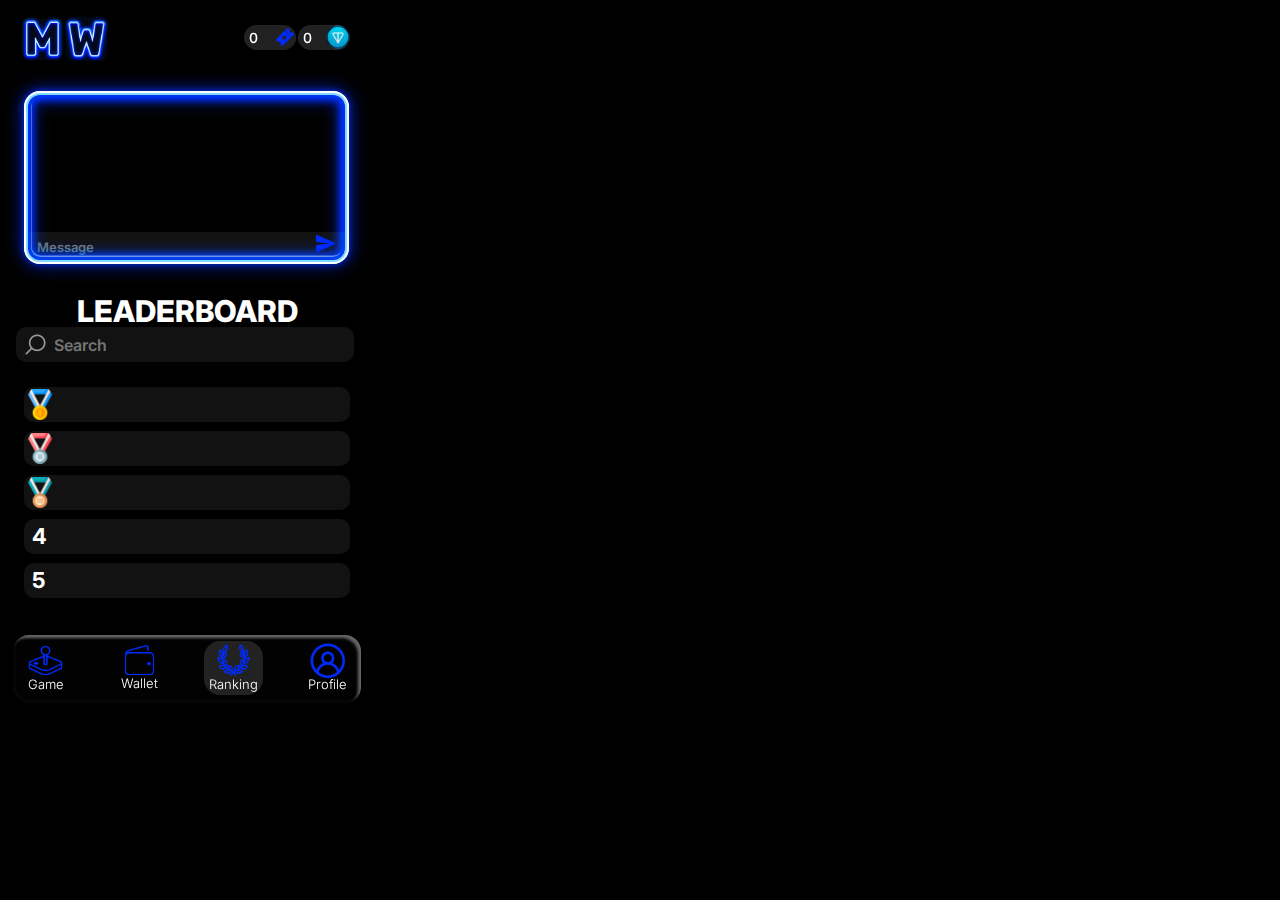
<file: rating.html>
<!DOCTYPE html>
<html lang="rus">
<head>
    <meta charset="UTF-8">
    <meta name="viewport" content="width=device-width,height=device-height, initial-scale=1, shrink-to-fit=no, user-scalable=no">
    <link rel="preconnect" href="https://fonts.googleapis.com">
    <link rel="preconnect" href="https://fonts.gstatic.com" crossorigin>
    <link href="https://fonts.googleapis.com/css2?family=Rubik:ital,wght@0,300..900;1,300..900&display=swap" rel="stylesheet">
    <link rel="preconnect" href="https://fonts.googleapis.com">
    <link rel="preconnect" href="https://fonts.gstatic.com" crossorigin>
    <link href="https://fonts.googleapis.com/css2?family=Rubik+Mono+One&family=Rubik:ital,wght@0,300..900;1,300..900&display=swap" rel="stylesheet">
    <link rel="preconnect" href="https://fonts.googleapis.com">
    <link rel="preconnect" href="https://fonts.gstatic.com" crossorigin>
    <link href="https://fonts.googleapis.com/css2?family=Inter:wght@100..900&family=Rubik+Mono+One&family=Rubik:ital,wght@0,300..900;1,300..900&display=swap" rel="stylesheet">
    <title>Game</title>
    <style>
input {
  width: 100%;
  /* Убираем влияние padding и border на конечную ширину input */
  box-sizing: border-box;
  /* Обнуляем margin */
  margin: 0;
}
    .a{
    font-family: "Inter";
    }

        .inputtext{
            /* Message */

            position: absolute;
            width: 129px;
            height: 17px;
            left: 37px;
            top: 409px;

            font-family: 'Inter';
            font-style: normal;
            font-weight: 600;
            font-size: 13px;
            line-height: 16px;

            color: #999999;
        }
.walletbal{
            position: absolute;
            width: 25px;
            height: 18px;
            left: 295px;
            top: 21px;
            font-family: 'Inter';
            font-style: normal;
            font-weight: 500;
            font-size: 14px;
            line-height: 17px;
            color: #FFFFFF;
        }
        .clicksbal{
            position: absolute;
            width: 25px;
            height: 18px;
            left: 241px;
            top: 21px;
            font-family: 'Inter';
            font-style: normal;
            font-weight: 500;
            font-size: 14px;
            line-height: 17px;
            color: #FFFFFF;
        }
        .clicks{
            box-sizing: border-box;
            position: absolute;
            width: 52px;
            height: 25px;
            left: 236px;
            top: 17px;
            background: rgba(255, 255, 255, 0.13);
            border: 1px solid rgba(255, 255, 255, 0.01);
            backdrop-filter: blur(0.3px);
            border-radius: 16px;
        }
        .wallet{
            box-sizing: border-box;
            position: absolute;
            width: 52px;
            height: 25px;
            left: 290px;
            top: 17px;
            background: rgba(255, 255, 255, 0.13);
            border: 1px solid rgba(255, 255, 255, 0.01);
            backdrop-filter: blur(0.3px);
            border-radius: 16px;
        }
        #abs{
        pointer-events: none;
            position: absolute;
            width: 326px;
            height: 174px;
            left: calc(50% - 326px/2 + 0px);
            top: 83px;
            }


            /* Rectangle 28 */
        #abs1{
        pointer-events: none;
            box-sizing: border-box;

            position: absolute;
            width: 325.19px;
            height: 173.34px;

            mix-blend-mode: hard-light;
            border: 7.81354px solid #0094FF;
            filter: blur(9.10578px);
            border-radius: 16px;
            }

            /* Rectangle 28 */
            #abs2{
            pointer-events: none;
            box-sizing: border-box;

            position: absolute;
            width: 325.19px;
            height: 173.34px;

            mix-blend-mode: hard-light;
            border: 10.2177px solid #0094FF;
            filter: blur(3.03526px);
            border-radius: 16px;
            }

            /* Rectangle 28 */
            #abs3{
            pointer-events: none;
            box-sizing: border-box;

            position: absolute;
            width: 325.19px;
            height: 173.34px;

            mix-blend-mode: hard-light;
            border: 7.81354px solid rgba(0, 179, 255, 0.2);
            box-shadow: inset 0.781354px -1.56271px 0.781354px rgba(255, 255, 255, 0.5);
            filter: drop-shadow(0px 6.07052px 7.89168px #0066FF) drop-shadow(0px 7.81354px 6.01042px rgba(0, 13, 21, 0.7));
            border-radius: 16px;
            }

            /* Rectangle 28 */
            #abs4{
            pointer-events: none;
            box-sizing: border-box;

            position: absolute;
            width: 325.19px;
            height: 173.34px;

            border: 4.80833px solid #82D9FF;
            filter: blur(0.601042px);
            border-radius: 16px;
            }

            /* Rectangle 28 */
            #abs5{
            pointer-events: none;
            box-sizing: border-box;

            position: absolute;
            width: 325.19px;
            height: 173.34px;


            border: 2.40417px solid #FFFFFF;
            filter: blur(0.400694px);
            border-radius: 16px;
        }


        body{
            position: relative;
            width: 358px;
            height: 700px;
            background: #000000;
        }
        .ticketsvg{
            position: absolute;
            width: 18px;
            height: 18px;
            left: 268px;
            top: 20px;
        }
        .tonmoney{
        position: absolute;
        width: 24px;
        height: 24px;
        left: 318px;
        top: 17px;
        }
        .barwitha{
        pointer-events: none;
        position: absolute;
            width: 348px;
            height: 68px;
            left: calc(50% - 348px/2);
            top: 627px;

            background: rgba(18, 18, 18, 0.1);
            box-shadow: inset 3.01333px -3.01333px 3.01333px rgba(15, 15, 15, 0.4), inset -3.01333px 3.01333px 3.01333px rgba(255, 255, 255, 0.4);
            backdrop-filter: blur(15.0667px);
            /* Note: backdrop-filter has minimal browser support */
            border-radius: 16px;
        }
        .gameonbar{
            pointer-events: none;
            /* Rectangle 32 */

            position: absolute;
            width: 59px;
            height: 54px;
            left: 8px;
            top: 633px;

            border-radius: 16px;
        }
        .walletbar{

            pointer-events: none;                            /* Rectangle 33 */

            position: absolute;
            width: 59px;
            height: 54px;
            left: 102px;
            top: 633px;

            border-radius: 16px;

        }
        .leaderboard{
            pointer-events: none;
            /* Rectangle 34 */

            position: absolute;
            width: 59px;
            height: 54px;
            left: 196px;
            top: 633px;
            background: #222222;

            border-radius: 16px;


        }
        .profile{
            pointer-events: none;
            /* Rectangle 35 */

            position: absolute;
            width: 59px;
            height: 54px;
            left: 290px;
            top: 633px;
            border-radius: 16px;
        }
        .gametext{
            position: absolute;
            width: 39px;
            height: 20px;
            left: 18px;
            top: 668px;

            font-family: 'Inter';
            font-style: normal;
            font-weight: 300;
            font-size: 13px;
            line-height: 16px;
            text-align: center;
            text-decoration: none;

            color: #FFFFFF;
        }
        .icongame{
           /* Apple Arcade */
            pointer-events: none;
            position: absolute;
            width: 35px;
            height: 35px;
            left: 20px;
            top: 635px;
        }
        .iconwallet{
            /* Wallet */
            pointer-events: none;

            position: absolute;
            width: 35px;
            height: 35px;
            left: 114px;
            top: 635px;

        }
        .iconrating{
            /* Laurel Wreath */
            pointer-events: none;

            position: absolute;
            width: 35px;
            height: 35px;
            left: 208px;
            top: 635px;
        }
        .iconprofile{
            /* Male User */
            pointer-events: none;

        position: absolute;
        width: 35px;
        height: 35px;
        left: 302px;
        top: 635px;
        }
        .wallettext{
            /* Wallet */

            position: absolute;
            width: 59px;
            height: 20px;
            left: 102px;
            top: 667px;

            font-family: 'Inter';
            font-style: normal;
            font-weight: 300;
            font-size: 13px;
            line-height: 16px;
            text-align: center;

            color: #FFFFFF;


            pointer-events: auto;
            text-decoration: none;
        }
        .leadertext{
        /* Rating */
        pointer-events: auto;

        position: absolute;
        width: 39px;
        height: 15px;
        left: 201px;
        top: 668px;

        font-family: 'Inter';
        font-style: normal;
        font-weight: 300;
        font-size: 13px;
        line-height: 16px;
        text-align: center;

        color: #FFFFFF;


            text-decoration: none;
        }
        .profiletext{
            /* Profile */

position: absolute;
width: 58px;
height: 20px;
left: 290px;
top: 668px;

font-family: 'Inter';
font-style: normal;
font-weight: 300;
font-size: 13px;
line-height: 16px;
text-align: center;

color: #FFFFFF;


            pointer-events: auto;
            text-decoration: none;
        }

        .webtonn{
            /* Group */

            position: absolute;
            width: 80px;
            height: 51px;
            left: -10px;
            top: 4px;


        }
        .webtonnw{
        /* Group */

            position: absolute;
            width: 59px;
            height: 54px;
            left: 34px;
            top: 4px;


        }
        .inputmessage{
            /* Rectangle 46 */
            pointer-events: auto;
                        /* Rectangle 46 */

            position: absolute;
            width: 318px;
            height: 29px;
            left: 21px;
            top: 224px;


            font-family: 'Inter';
            font-style: normal;
            font-weight: 600;
            font-size: 13px;
            line-height: 16px;
            color: #999999;
            background: #121212;
            border-radius: 0px 0px 11px 11px;
            }
        .inputmessage:focus::-webkit-input-placeholder{
          color: transparent;
        }

        .inputtext{
            /* Message */

            position: absolute;
            width: 129px;
            height: 17px;
            left: 37px;
            top: 409px;

            font-family: 'Inter';
            font-style: normal;
            font-weight: 600;
            font-size: 13px;
            line-height: 16px;

            color: #999999;

        }
        .senddata{
        pointer-events: none;
        position: absolute;
        width: 23px;
        height: 23px;
        left: 306px;
        top: 224px;
        }

        .butplay{
            pointer-events: auto;
            background:none;
            border:none;
            margin:0;
            padding:0;
            position: absolute;
            width: 23px;
            height: 23px;
            left: 306px;
            top: 225px;
            color: #121212;
        }
        #topfive{
            overflow:hidden;
            overflow-y:auto;
            pointer-events: auto;
            position: absolute;
            width: 290px;
            height: 120px;
            left: 33px;
            top: 99px;

        }
        #topfive::-webkit-scrollbar-track {
                  border-radius: 100px;

          background-color: #000000;
                     }
                     #topfive::-webkit-scrollbar {

              width: 5px;
            }
            #topfive::-webkit-scrollbar-thumb {
              border-radius: 100px;

              background-color: #0066FF;
        }
        .leadt{
        /* LEADERBOARD */

                    /* LEADERBOARD */

            position: absolute;
            width: 290px;
            height: 54px;
            left: 34px;
            top: 285px;

            font-family: 'Inter';
            font-style: normal;
            font-weight: 800;
            font-size: 30px;
            line-height: 36px;
            text-align: center;

            color: #FFFFFF;


        }
        .checklead{
        /* Rectangle 34 */

        /* Rectangle 53 */

        position: absolute;
        width: 330px;
        height: 35px;
        left: 16px;
        top: 319px;

        background: #121212;
        border-radius: 10px;
        font-family: 'Inter';
        font-style: normal;
        font-weight: 600;
        font-size: 16px;
        line-height: 19px;
        color: #999999;
        }
        input {
        outline: none;
        border: none;
        }
        .lupa{
position: absolute;
left: 15px;
top: 324px;
        }
        .checklead:focus::-webkit-input-placeholder{
          color: transparent;
        }
        #winner1{
        position: absolute;
        width: 326px;
        height: 35px;
        left: 16px;
        top: 379px;

        background: #121212;
        border-radius: 10px;

        }
        #winner2{
        /* Rectangle 38 */
        position: absolute;
        width: 326px;
        height: 35px;
        left: 16px;
        top: 423px;

        background: #121212;
        border-radius: 10px;
        }
        #winner3{
        /* Rectangle 38 */

       position: absolute;
        width: 326px;
        height: 35px;
        left: 16px;
        top: 467px;

        background: #121212;
        border-radius: 10px;
        }
        #winner4{
        /* Rectangle 38 */
        position: absolute;
        width: 326px;
        height: 35px;
        left: 16px;
        top: 511px;

        background: #121212;
        border-radius: 10px;
        }
        #winner5{
        /* Rectangle 38 */

        position: absolute;
        width: 326px;
        height: 35px;
        left: 16px;
        top: 555px;

        background: #121212;
        border-radius: 10px;
        }
        #winner4text{
        /* 5 */

        position: absolute;
        width: 15px;
        height: 24px;
        left: 8px;
        top: 3px;
        font-family: 'Inter';
        font-style: normal;
        font-weight: 700;
        font-size: 22px;
        line-height: 29px;

        color: #FFFFFF;
        }
        #winner5text{
        /* 5 */

        position: absolute;
        width: 15px;
        height: 24px;
        left: 8px;
        top: 3px;
        font-family: 'Inter';
        font-style: normal;
        font-weight: 700;
        font-size: 22px;
        line-height: 29px;

        color: #FFFFFF;
        }
        .winner1txt2{

                    /* Messi */

            position: absolute;
            width: 63px;
            height: 18px;
            left: calc(50% - 63px/2 - 95.5px);
            top: 387px;

            font-family: 'Inter';
            font-style: normal;
            font-weight: 500;
            font-size: 18px;
            line-height: 22px;

            color: #FFFFFF;


        }
        .winner2txt2{


                    /* Messi */

            position: absolute;
            width: 63px;
            height: 18px;
            left: calc(50% - 63px/2 - 95.5px);
            top: 431px;

            font-family: 'Inter';
            font-style: normal;
            font-weight: 500;
            font-size: 18px;
            line-height: 22px;

            color: #FFFFFF;

        }
        .winner3txt2{
        position: absolute;
        width: 63px;
        height: 18px;
        left: calc(50% - 63px/2 - 95.5px);
        top: 475px;

        font-family: 'Inter';
        font-style: normal;
        font-weight: 500;
        font-size: 18px;
        line-height: 22px;

        color: #FFFFFF;
        }
        .winner4txt2{

                /* Messi */

        position: absolute;
        width: 63px;
        height: 18px;
        left: calc(50% - 63px/2 - 95.5px);
        top: 519px;

        font-family: 'Inter';
        font-style: normal;
        font-weight: 500;
        font-size: 18px;
        line-height: 22px;

        color: #FFFFFF;

        }
        .winner5txt2{
            position: absolute;
            width: 63px;
            height: 18px;
            left: calc(50% - 63px/2 - 95.5px);
            top: 563px;

            font-family: 'Inter';
            font-style: normal;
            font-weight: 500;
            font-size: 18px;
            line-height: 22px;

            color: #FFFFFF;
        }
        .winner1txt{
                /* Messi */

                /* 5 000 000$ */

        position: absolute;
        width: 78px;
        height: 14px;
        left: calc(50% - 78px/2 + 99px);
        top: 389px;

        font-family: 'Inter';
        font-style: normal;
        font-weight: 400;
        font-size: 14px;
        line-height: 17px;

        color: #FFFFFF;


        }
        .winner2txt{
        /* Messi */
                /* Messi */

                /* 5 000 000$ */

        position: absolute;
        width: 78px;
        height: 14px;
        left: calc(50% - 78px/2 + 99px);
        top: 433px;

        font-family: 'Inter';
        font-style: normal;
        font-weight: 400;
        font-size: 14px;
        line-height: 17px;

        color: #FFFFFF;


        }
        .winner3txt{
        /* Messi */
                /* Messi */

                /* 5 000 000$ */

        position: absolute;
        width: 78px;
        height: 14px;
        left: calc(50% - 78px/2 + 99px);
        top: 477px;

        font-family: 'Inter';
        font-style: normal;
        font-weight: 400;
        font-size: 14px;
        line-height: 17px;

        color: #FFFFFF;



        }
        .winner4txt{
        /* Messi */
                /* Messi */

                /* 5 000 000$ */

        position: absolute;
        width: 78px;
        height: 14px;
        left: calc(50% - 78px/2 + 99px);
        top: 521px;

        font-family: 'Inter';
        font-style: normal;
        font-weight: 400;
        font-size: 14px;
        line-height: 17px;

        color: #FFFFFF;

        }
        .winner5txt{
                /* Messi */

                /* 5 000 000$ */

        position: absolute;
        width: 78px;
        height: 14px;
        left: calc(50% - 78px/2 + 99px);
        top: 565px;

        font-family: 'Inter';
        font-style: normal;
        font-weight: 400;
        font-size: 14px;
        line-height: 17px;

        color: #FFFFFF;
        }
        #notfound{
            display: none;
            position: absolute;
            width: 160px;
            height: 31px;
            left: calc(50% - 149px/2 - 0.5px);
            top: 379px;

            font-family: 'Inter';
            font-style: normal;
            font-weight: 400;
            font-size: 13px;
            line-height: 16px;
            text-align: center;

            color: #FFFFFF;
            }
            .roza{
            /* Rectangle 53 */

            position: absolute;
            width: 326px;
            height: 35px;
            left: 16px;
            top: 319px;

            background: #121212;
            border-radius: 10px;

            position:absolute;
            width: 50px;
            left:8px;
            background: #121212;
            border-radius: 10px;
            }
            #fakewinner{
            display: none;

            position: absolute;
            width: 326px;
            height: 35px;
            left: 16px;
            top: 379px;

            background: #121212;
            border-radius: 10px;

            }
            #fakewinnertxt{
            /* 4 */
            display: none;
            position: absolute;
            width: 15px;
            height: 24px;
            left: 8px;
            top: 5px;

            font-family: 'Inter';
            font-style: normal;
            font-weight: 700;
            font-size: 22px;
            line-height: 27px;

            color: #FFFFFF;


            }
            #fakewinnertxt2{
            /* Penaldo */
            display: none;
            position: absolute;
            width: 94px;
            height: 18px;
            left: 39px;
            top: 8px;

            font-family: 'Inter';
            font-style: normal;
            font-weight: 500;
            font-size: 18px;
            line-height: 22px;

            color: #FFFFFF;


            }
            #fakewinnertext{
                        /* 5 000 000$ */
            display: none;
            position: absolute;
            width: 78px;
            height: 14px;
            left: 253px;
            top: 10px;

            font-family: 'Inter';
            font-style: normal;
            font-weight: 400;
            font-size: 14px;
            line-height: 17px;

            color: #FFFFFF;


            }
            #ver{
            display: none;
            position: absolute;
            width: 305px;
            height: 32px;
            left: calc(50% - 305px/2 - 0.5px);
            top: 204px;

            font-family: 'Inter';
            font-style: normal;
            font-weight: 400;
            font-size: 14px;
            line-height: 17px;
            text-align: center;
            color: #999999;
            }
            .leaderfake{
            pointer-events: auto;
            
                    position: absolute;
                    width: 39px;
                    height: 45px;
                    left: 300px;
                    top: 638px;
            }
            .gamefake{
            pointer-events: auto;
            position: absolute;
            width: 39px;
            height: 45px;
            left: 18px;
            top: 638px;
            }
            .storefake{
            pointer-events: auto;
            position: absolute;
            width: 39px;
            height: 45px;
            left: 113px;
            top: 638px;
            }
    </style>
</head>
<body>
<a class="leaderfake" href="profile.html"></a>
<a class="gamefake" href="index.html"></a>
<a class="storefake" href="store.html"></a>
<a id="ver">Get into the top 5</a>
<div id="fakewinner">


    <a id="fakewinnertxt"></a>
    <a id="fakewinnertxt2"></a>
    <a id="fakewinnertext"></a>
    </div>
<div class="roza"></div>

<form action="" onsubmit="Sendtofindwinner()">
<input autocomplete="off" type="text" id="hidemytext" class="checklead" onblur="document.getElementById('lupaid').style.display='block';" onfocus="document.getElementById('lupaid').style.display='none'; document.getElementById('hidemytext').style.color='white';" placeholder="       Search"/>
</form>
<a class='leadt'>LEADERBOARD</a>
    <div class="barwitha"></div>
        <div class="gameonbar"></div>
            <a class="gametext" href="index.html">Game</a>

        <div class="walletbar"></div>
            <a class="wallettext">Wallet</a>
        <div class="leaderboard"></div>
            <a class="leadertext">Ranking</a>

        <div class="profile"></div>
            <a class="profiletext" href="profile.html">Profile</a>
    <div id="topfive"></div>
    <form id="laca" class="chatbox" action="" onsubmit="sendMessage(event)">
    <input autocomplete="off" type="text" id="messageText" class="inputmessage" maxlength="50" placeholder="  Message" onfocus="changeColor()"/>
    <button class="butplay" id="playdisplay">cli</button>
    </form>



    <div id="abs">
    <div id="abs1"></div>
    <div id="abs2"></div>
    <div id="abs3"></div>
    <div id="abs4"></div>
    <div id="abs5"></div>
</div>
    <div class="dhead">
        <div class="clicks"></div>
            <a class="clicksbal" id="clicki">0</a>

        <div class="wallet"></div>
            <a class="walletbal" id="wallba">0</a>

    </div>

    <a id="notfound">Пользователя с таким никнеймом не найдено</a>
    <script src="https://telegram.org/js/telegram-web-app.js"></script>
    <script src="https://ajax.googleapis.com/ajax/libs/jquery/3.5.1/jquery.min.js"></script>
    <script>
        let pass = localStorage.getItem("pass");
        let tg = window.Telegram.WebApp;
        let idi =  tg.initDataUnsafe.user.id;
        let nm = '';
        tg.setBackgroundColor("#000000");
        tg.expand();
        async function changeColor() {
            document.getElementById("messageText").style.color = "white";
        };
        $.post("/rating", { telegramidi : idi, password: pass }, function(response) {
            if (Object.values(response)==0) {
                document.getElementById('messageText').setAttribute('disabled', 'disabled');
                document.getElementById('playdisplay').style.display = "none";
                document.getElementById("ver").style.display = "block";
            } else {
                document.getElementById('messageText').removeAttribute("disabled");
                document.getElementById('playdisplay').style.display = "block";
                document.getElementById("ver").style.display = "none";
            }
        });
        $.post("/rating", { actname : idi }, function(response) {
            nm = Object.values(response);
        });
        async function Sendtofindwinner() {
            event.preventDefault();
            document.getElementById("hidemytext").blur();
            document.getElementById("winner1").style.display="none";
            document.getElementById("winner2").style.display="none";
            document.getElementById("winner3").style.display="none";
            document.getElementById("winner4").style.display="none";
            document.getElementById("winner5").style.display="none";
            document.getElementById("hidemedal1").style.display="none";
            document.getElementById("hidemedal2").style.display="none";
            document.getElementById("hidemedal3").style.display="none";
            $.post("/rating", { selectwinner : document.getElementById("hidemytext").value }, function(response) {
                document.getElementById("hidemytext").value="";
                document.getElementById("hidemytext").blur();
                if (Object.values(response)=='0') {
                    document.getElementById("notfound").style.display = "block";
                    document.getElementById("notfoundsvg").style.display = "block";

                    document.getElementById("fakewinner").style.display = 'none';
                    document.getElementById("fakewinnertxt").style.display = 'none';
                    document.getElementById("fakewinnertxt2").style.display = 'none';
                    document.getElementById("fakewinnertext").style.display = 'none';
                } else {
                    document.getElementById("fakewinner").style.display = 'block';
                    document.getElementById("fakewinnertxt").style.display = 'block';
                    document.getElementById("fakewinnertxt2").style.display = 'block';
                    document.getElementById("fakewinnertext").style.display = 'block';
                    document.getElementById("notfound").style.display = "none";
                    document.getElementById("notfoundsvg").style.display = "none";
                    document.getElementById("fakewinnertxt").innerHTML = Object.values(response)[0];
                    document.getElementById("fakewinnertxt2").innerHTML = Object.values(response)[1];
                    document.getElementById("fakewinnertext").innerHTML = Object.values(response)[2]+'$';
                }
        });



        };
        $.post("/rating", { telegram : idi }, function(response) {
            let balan = Object.values(response)[0];
            let topers = Object.values(response)[1];
            document.getElementById("clicki").innerHTML = balan;

        });
         $.post("/rating", { winners : '1' }, function(response) {
            document.getElementById("winner1txt").innerHTML = Object.values(response)[5]+"$";
            document.getElementById("winner2txt").innerHTML = Object.values(response)[6]+"$";
            document.getElementById("winner3txt").innerHTML = Object.values(response)[7]+"$";
            document.getElementById("winner4txt").innerHTML = Object.values(response)[8]+"$";
            document.getElementById("winner5txt").innerHTML = Object.values(response)[9]+"$";
            document.getElementById("winner1txt2").innerHTML = Object.values(response)[0];
            document.getElementById("winner2txt2").innerHTML = Object.values(response)[1];
            document.getElementById("winner3txt2").innerHTML = Object.values(response)[2];
            document.getElementById("winner4txt2").innerHTML = Object.values(response)[3];
            document.getElementById("winner5txt2").innerHTML = Object.values(response)[4];
            document.getElementById("winner1txt2").style.color = "#FFFFFF";
            document.getElementById("winner1txt2").style.fontFamily =  'Inter';
            document.getElementById("winner1txt2").style.fontStyle= 'normal';
            document.getElementById("winner1txt2").style.fontWeight= '500';
            document.getElementById("winner1txt2").style.fontSize= '20px';
            document.getElementById("winner1txt2").style.lineHeight= '24px';
            document.getElementById("winner1txt2").style.position="absolute";
            document.getElementById("winner1txt2").style.top="6px";
            document.getElementById("winner1txt2").style.left="54px";
            document.getElementById("winner2txt2").style.color = "#FFFFFF";
            document.getElementById("winner2txt2").style.fontFamily =  'Inter';
            document.getElementById("winner2txt2").style.fontStyle= 'normal';
            document.getElementById("winner2txt2").style.fontWeight= '500';
            document.getElementById("winner2txt2").style.fontSize= '20px';
            document.getElementById("winner2txt2").style.lineHeight= '24px';
            document.getElementById("winner2txt2").style.position="absolute";
            document.getElementById("winner2txt2").style.top="6px";
            document.getElementById("winner2txt2").style.left="54px";
            document.getElementById("winner3txt2").style.color = "#FFFFFF";
            document.getElementById("winner3txt2").style.fontFamily =  'Inter';
            document.getElementById("winner3txt2").style.fontStyle= 'normal';
            document.getElementById("winner3txt2").style.fontWeight= '500';
            document.getElementById("winner3txt2").style.fontSize= '20px';
            document.getElementById("winner3txt2").style.lineHeight= '24px';
            document.getElementById("winner3txt2").style.position="absolute";
            document.getElementById("winner3txt2").style.top="6px";
            document.getElementById("winner3txt2").style.left="54px";
            document.getElementById("winner4txt2").style.color = "#FFFFFF";
            document.getElementById("winner4txt2").style.fontFamily =  'Inter';
            document.getElementById("winner4txt2").style.fontStyle= 'normal';
            document.getElementById("winner4txt2").style.fontWeight= '500';
            document.getElementById("winner4txt2").style.fontSize= '20px';
            document.getElementById("winner4txt2").style.lineHeight= '24px';
            document.getElementById("winner4txt2").style.position="absolute";
            document.getElementById("winner4txt2").style.top="6px";
            document.getElementById("winner4txt2").style.left="54px";
            document.getElementById("winner5txt2").style.color = "#FFFFFF";
            document.getElementById("winner5txt2").style.fontFamily =  'Inter';
            document.getElementById("winner5txt2").style.fontStyle= 'normal';
            document.getElementById("winner5txt2").style.fontWeight= '500';
            document.getElementById("winner5txt2").style.fontSize= '20px';
            document.getElementById("winner5txt2").style.lineHeight= '24px';
            document.getElementById("winner5txt2").style.position="absolute";
            document.getElementById("winner5txt2").style.top="6px";
            document.getElementById("winner5txt2").style.left="54px";
            document.getElementById("winner1txt").style.color = "#FFFFFF";
            document.getElementById("winner1txt").style.fontFamily =  'Inter';
            document.getElementById("winner1txt").style.fontStyle= 'normal';
            document.getElementById("winner1txt").style.fontWeight= '400';
            document.getElementById("winner1txt").style.fontSize= '16px';
            document.getElementById("winner1txt").style.lineHeight= '19px';
            document.getElementById("winner1txt").style.position="absolute";
            document.getElementById("winner1txt").style.top="8px";
            document.getElementById("winner1txt").style.left="264px";
            document.getElementById("winner2txt").style.color = "#FFFFFF";
            document.getElementById("winner2txt").style.fontFamily =  'Inter';
            document.getElementById("winner2txt").style.fontStyle= 'normal';
            document.getElementById("winner2txt").style.fontWeight= '400';
            document.getElementById("winner2txt").style.fontSize= '16px';
            document.getElementById("winner2txt").style.lineHeight= '19px';
            document.getElementById("winner2txt").style.position="absolute";
            document.getElementById("winner2txt").style.top="8px";
            document.getElementById("winner2txt").style.left="264px";
            document.getElementById("winner3txt").style.color = "#FFFFFF";
            document.getElementById("winner3txt").style.fontFamily =  'Inter';
            document.getElementById("winner3txt").style.fontStyle= 'normal';
            document.getElementById("winner3txt").style.fontWeight= '400';
            document.getElementById("winner3txt").style.fontSize= '16px';
            document.getElementById("winner3txt").style.lineHeight= '19px';
            document.getElementById("winner3txt").style.position="absolute";
            document.getElementById("winner3txt").style.top="8px";
            document.getElementById("winner3txt").style.left="264px";
            document.getElementById("winner4txt").style.color = "#FFFFFF";
            document.getElementById("winner4txt").style.fontFamily =  'Inter';
            document.getElementById("winner4txt").style.fontStyle= 'normal';
            document.getElementById("winner4txt").style.fontWeight= '400';
            document.getElementById("winner4txt").style.fontSize= '16px';
            document.getElementById("winner4txt").style.lineHeight= '19px';
            document.getElementById("winner4txt").style.position="absolute";
            document.getElementById("winner4txt").style.top="8px";
            document.getElementById("winner4txt").style.left="264px";
            document.getElementById("winner5txt").style.color = "#FFFFFF";
            document.getElementById("winner5txt").style.fontFamily =  'Inter';
            document.getElementById("winner5txt").style.fontStyle= 'normal';
            document.getElementById("winner5txt").style.fontWeight= '400';
            document.getElementById("winner5txt").style.fontSize= '16px';
            document.getElementById("winner5txt").style.lineHeight= '19px';
            document.getElementById("winner5txt").style.position="absolute";
            document.getElementById("winner5txt").style.top="8px";
            document.getElementById("winner5txt").style.left="264px";

        });
        var ws = new WebSocket("ws://127.0.0.1:8000/ws/rating");
        ws.onmessage = async function(event) {
            var chat = document.getElementById("topfive");
            var nickname = document.createElement('a');
            var mess = document.createElement('a');
            var krugl = document.createElement('div');
            var obshak = document.createElement('div');
            var prom = document.createElement('div');
            var ecel = document.createElement('div');
            var ecel2 = document.createElement('div');
            var emel = document.createElement("img");

            nickname.innerHTML = nm;
            nickname.style.position="relative";
            nickname.style.top="-1px";
            nickname.style.color="#0066FF";
            nickname.style.left= "5px";
            prom.style.background = "#000000";
            prom.style.height = "20px";
            krugl.style.maxWidth = "150px";
            krugl.style.minHeight = "40px";
            krugl.style.minWidth = "75px";
            krugl.style.maxHeight = "150px";
            krugl.style.borderRadius = "16px";
            krugl.style.background = "#121212";

            mess.style.color = "#FFFFFF";
            mess.style.fontStyle = "normal";
            mess.style.fontWeight = "700";
            mess.style.fontSize = "14px";
            mess.style.lineHeight = "19px";
            mess.style.fontFamily = "Inter";
            mess.style.overflowWrap = "break-word";
            let rojer_pre = event.data.indexOf("tgidi="); //+6
            let lent = event.data.slice(0, rojer_pre);
            let rojer = lent.length;
            let rojer2 = (lent.length-6)/5;
            krugl.style.width = rojer*12+"px";
            krugl.style.height = (parseInt(krugl.style.width.slice(0, -2)/130)+1)*28+"px";
            ecel.style.position = "absolute";

            if (50<parseInt(krugl.style.width.slice(0, -2)) & parseInt(krugl.style.width.slice(0, -2))<150) {
                ecel.style.width = parseInt(krugl.style.width.slice(0, -2))*0.8+"px";
                ecel.style.left = "4px";

            }
            if (50>parseInt(krugl.style.width.slice(0, -2))){
                ecel.style.width = krugl.style.width;
                ecel.style.left="4px";
            }
            else {

                ecel.style.width = "120px";
                ecel.style.left = "6px";

                }
            ecel.style.top = "2px";

            ecel.style.verticalAlign = "middle";
            let init_ID = event.data.indexOf("tgidi="); //+6
            let Real_ID = event.data.slice(init_ID+6);
            let Real_ID2 = event.data.slice(init_ID+6, -6);

            mess.innerHTML = event.data.slice(0, init_ID);
            obshak.style.width = "150px";
            emel.style.width = "20px";
            emel.style.height = "20px";
            emel.style.borderRadius = "100px";

            emel.style.position="relative";
            emel.style.left= "2px";
            emel.style.top="-25px";
            let pos = 0;
            mess.style.position='relative';
            mess.style.top = '15px';
            if (parseInt(Real_ID)==idi) {
                prom.style.height = "10px";
                mess.style.top = '0px';
                emel.style.top = '-12px';
                emel.style.display="none";
                nickname.style.display="none";
                krugl.style.minHeight = "20px";
                krugl.style.height = (parseInt(krugl.style.width.slice(0, -2)/130)+1)*22+"px";

                obshak.style.position = "relative";
                for (let i = 0; i < 300; i++) { // выведет 0, затем 1, затем 2
                  if (i + parseInt(krugl.style.width.slice(0, -2))>=280) {
                    pos = i-20;
                    break;

                  }
                };
                if (pos<130) {
                    pos = 110;
                }
                if (pos>230) {
                    pos = 210;
                }
                obshak.style.left = pos+"px";
            };
            krugl.style.position = "relative";
            krugl.style.top='5px';
            krugl.style.left= "5px";
            krugl.style.overflow = "hidden";
            obshak.style.width = "75px";
            ecel2.style.height = krugl.style.height;

            ecel.appendChild(mess);
            krugl.appendChild(ecel);
            obshak.appendChild(krugl);
            ecel2.appendChild(obshak);
            chat.appendChild(ecel2);
            chat.appendChild(prom);
            krugl.appendChild(nickname);



        };
        async function sendMessage(event) {
                var input = document.getElementById("messageText");
                if (input.value.length>0){
                ws.send(input.value+"tgidi="+idi);
                input.value = '';
                }
                input.blur();
                event.preventDefault();
        };
        document.body.style.left = ((document.documentElement.scrollWidth - 358) / 2) - 10 + 'px';
        window.addEventListener('resize', (e) => {
        document.body.style.left = ((document.documentElement.scrollWidth - 358) / 2) - 10 + 'px';

        });
    </script>
    <div id="winner1">
    <a id="winner1txt"></a>
    <a id="winner1txt2"></a></div>
    <img src="winner1.png" width='28' height='31' 
id='hidemedal1' style="position:absolute; left: 18px; top: 381px"/>
    <div id="winner2">

    <a id="winner2txt"></a>
    <a id="winner2txt2"></a></div>
    

    <img src="winner2.png" width='28' height='31' 
id='hidemedal2' style="position:absolute; left: 18px; top: 425px"/>

    <div id="winner3">

    <a id="winner3txt"></a>
    <a id="winner3txt2"></a></div>
    

    <img src="winner3.png" width='28' height='31' 
id='hidemedal3' style="position:absolute; left: 18px; top: 469px"/>
</div>
    <div id="winner4">

    <a id="winner4txt"></a>
    <a id="winner4txt2"></a>
    <a id="winner4text">4</a>
    </div>
    <div id="winner5">
    <a id="winner5txt"></a>
    <a id="winner5txt2"></a>
    <a id="winner5text">5</a>
    </div>
    <div class="lupa" id="lupaid">
    <svg width="25" height="25" viewBox="0 0 25 25" fill="none" xmlns="http://www.w3.org/2000/svg" xmlns:xlink="http://www.w3.org/1999/xlink">
<rect width="25" height="25" transform="matrix(-1 0 0 1 25 0)" fill="url(#pattern0_430_340)"/>
<defs>
<pattern id="pattern0_430_340" patternContentUnits="objectBoundingBox" width="1" height="1">
<use xlink:href="#image0_430_340" transform="scale(0.01)"/>
</pattern>
<image id="image0_430_340" width="100" height="100" xlink:href="[data-uri]"/>
</defs>
</svg>

</div>
    <div class='senddata'>
        <svg width="23" height="23" viewBox="0 0 23 23" fill="none" xmlns="http://www.w3.org/2000/svg" xmlns:xlink="http://www.w3.org/1999/xlink">
<rect width="23" height="23" fill="url(#pattern0_430_406)"/>
<defs>
<pattern id="pattern0_430_406" patternContentUnits="objectBoundingBox" width="1" height="1">
<use xlink:href="#image0_430_406" transform="scale(0.01)"/>
</pattern>
<image id="image0_430_406" width="100" height="100" xlink:href="[data-uri]"/>
</defs>
</svg>

    </div>
   <div class="icongame" id="icongame1">
    <svg width="35" height="35" viewBox="0 0 35 35" fill="none" xmlns="http://www.w3.org/2000/svg" xmlns:xlink="http://www.w3.org/1999/xlink">
<rect width="35" height="35" fill="url(#pattern0_512_1016)"/>
<defs>
<pattern id="pattern0_512_1016" patternContentUnits="objectBoundingBox" width="1" height="1">
<use xlink:href="#image0_512_1016" transform="scale(0.01)"/>
</pattern>
<image id="image0_512_1016" width="100" height="100" xlink:href="[data-uri]"/>
</defs>
</svg>


</div>
<div class="iconwallet" id="iconwallet1">
<svg width="35" height="35" viewBox="0 0 35 35" fill="none" xmlns="http://www.w3.org/2000/svg" xmlns:xlink="http://www.w3.org/1999/xlink">
<rect width="35" height="35" fill="url(#pattern0_693_181)"/>
<defs>
<pattern id="pattern0_693_181" patternContentUnits="objectBoundingBox" width="1" height="1">
<use xlink:href="#image0_693_181" transform="scale(0.01)"/>
</pattern>
<image id="image0_693_181" width="100" height="100" xlink:href="[data-uri]"/>
</defs>
</svg>

</div>
<div class="iconrating" id="iconrating1">
<svg width="35" height="35" viewBox="0 0 35 35" fill="none" xmlns="http://www.w3.org/2000/svg" xmlns:xlink="http://www.w3.org/1999/xlink">
<rect width="35" height="35" fill="url(#pattern0_512_1018)"/>
<defs>
<pattern id="pattern0_512_1018" patternContentUnits="objectBoundingBox" width="1" height="1">
<use xlink:href="#image0_512_1018" transform="scale(0.01)"/>
</pattern>
<image id="image0_512_1018" width="100" height="100" xlink:href="[data-uri]"/>
</defs>
</svg>


</div>
<div class="iconprofile" id="iconprofile1">
<svg width="35" height="35" viewBox="0 0 35 35" fill="none" xmlns="http://www.w3.org/2000/svg" xmlns:xlink="http://www.w3.org/1999/xlink">
<rect width="35" height="35" fill="url(#pattern0_512_1019)"/>
<defs>
<pattern id="pattern0_512_1019" patternContentUnits="objectBoundingBox" width="1" height="1">
<use xlink:href="#image0_512_1019" transform="translate(-0.0606061 -0.0606061) scale(0.0121212)"/>
</pattern>
<image id="image0_512_1019" width="100" height="100" xlink:href="[data-uri]"/>
</defs>
</svg>


</div>
 <div class="webtonnw">
    <img src="NNIGGAW.png" width="89" height="49"/>
</div>
    <div class="webtonn">
        <img src="NNIGGA.png" width="89" height="72"/>

</div>
 <div class="tonmoney">
        <img src="tonicon.png" width='24' height="24"/>
    </div>
    <div class="ticketsvg">
       <svg width="18" height="18" viewBox="0 0 18 18" fill="none" xmlns="http://www.w3.org/2000/svg" xmlns:xlink="http://www.w3.org/1999/xlink">
<rect width="18" height="18" fill="url(#pattern0_551_468)"/>
<defs>
<pattern id="pattern0_551_468" patternContentUnits="objectBoundingBox" width="1" height="1">
<use xlink:href="#image0_551_468" transform="scale(0.01)"/>
</pattern>
<image id="image0_551_468" width="100" height="100" xlink:href="[data-uri]"/>
</defs>
</svg>

</div>
<div id="notfoundsvg" style="display: none">
    <img src="notfound.png" width="22" height="22"/>
</div>


</body>
</html>
</file>
<file: styles.css>
#text1{
  position: absolute;
  top: 300px;
  left: 210px;
  color:#DBD7D2;
  font-family: 'Gurajada';
  font-style: normal;
  font-weight: 400;
  font-size: 22px;
  line-height: 35px;
  text-align: center;
}
#img1{
  position: absolute;
  width: 300px;
  height: 300px;
  left: 100px;
}
#categories{
  overflow-y: scroll;
  max-height: 500px;
  position: absolute;
  width: 1200px;
  height: 500px;
  left: 200px;
background-color: #000000;
  top: 200px;
}
.dropbtn {
  background-color: #B87333;
  color: white;
  padding: 16px;
  font-size: 16px;
  border: none;
  border-radius: 16px;
}

.dropdown {
  position: relative;
  display: inline-block;
  top: 190px;
  left: 60px;
}


.dropdown-content {
  overflow-y: scroll;
  max-height:400px;
  scrollbar-color: #824d1b #DBD7D2;

  display: none;
  position: absolute;
  background-color: #DBD7D2;
  min-width: 160px;
  box-shadow: 0px 8px 16px 0px rgba(0,0,0,0.2);
  z-index: 1;
}

.dropdown-content a {
  color: black;
  padding: 12px 16px;
  text-decoration: none;
  display: block;
}

.dropdown-content a:hover {background-color: #ddd;}

.dropdown:hover .dropdown-content {display: block;}

.dropdown:hover .dropbtn {background-color: #824d1b;}

#linedown1{
  position: absolute;
  width: 576px;
  height: 1px;
  top: 700px;
  left: 930px;
}
#linedown2{
position: absolute;
width: 576px;
height: 1px;
top: 700px;
left: 0px;
}
#delivertext{
  /* Бесплатная доставка по всему Зеленограду */

position: absolute;
width: 290px;
height: 60px;
top: 680px;
left: 615px;
font-family: 'Gurajada';
font-style: normal;
font-weight: 400;
font-size: 16px;
line-height: 35px;
text-align: center;
text-decoration-line: underline;

color: #5F5F5F;


}
#image1{

position: absolute;
width: 452px;
height: 432px;
top: 230px;
left: 35px;
}
#image2{

  position: absolute;
  width: 452px;
  height: 432px;
  top: 230px;
  left: 535px;
  }
  #image3{

    position: absolute;
    width: 452px;
    height: 432px;
    top: 230px;
    left: 1035px;
    }
#logos{
  position:absolute;
  
  top:1px;
  width: 172px;
  height:125px;
  left: calc(50% - 172px/2);
}
#line1{
  position: absolute;
  width: 100%;
  height: 1px;
  left: 0px;
  top: 175px;
}

#firstlogo{
  /* Охотничий */

position: absolute;
width: 209px;
height: 53px;
left: calc(50% - 209px/2 - 0.5px);
top: 113px;
font-family: 'Inter';
font-style: normal;
font-weight: 400;
font-size: 32px;
line-height: 44px;
text-align: center;

color: #803535;
}
#secondlogo{
position: absolute;
width: 141px;
height: 45px;
left: calc(50% - 141px/2 - 0.5px);
top: 138px;
font-family: 'Inter';
font-style: normal;
font-weight: 400;
font-size: 32px;
line-height: 44px;
text-align: center;
color: #E77817;
}
#page1{
position: absolute;
width: 128px;
height: 55px;
top: 100px;
left: 50px;
font-family: 'Gurajada';
font-style: normal;
font-weight: 400;
font-size: 28px;
line-height: 71px;
text-align: center;
color: #000000;
}
#page2{
  position: absolute;
  width: 128px;
  height: 55px;
  top: 100px;
  left: 230px;
  font-family: 'Gurajada';
  font-style: normal;
  font-weight: 400;
  font-size: 28px;
  line-height: 71px;
  text-align: center;
  color: #000000;
  }
  
#page3{
  position: absolute;
  width: 128px;
  height: 55px;
  top: 100px;
  left: 450px;
  font-family: 'Gurajada';
  font-style: normal;
  font-weight: 400;
  font-size: 28px;
  line-height: 71px;
  text-align: center;
  color: #000000;
  }
  #page4{
    position: absolute;
    width: 128px;
    height: 55px;
    top: 100px;
    left: 950px;
    font-family: 'Gurajada';
    font-style: normal;
    font-weight: 400;
    font-size: 28px;
    line-height: 71px;
    text-align: center;
    color: #000000;
    }
    #page5{
      position: absolute;
      width: 128px;
      height: 55px;
      top: 100px;
      left: 1120px;
      font-family: 'Gurajada';
      font-style: normal;
      font-weight: 400;
      font-size: 28px;
      line-height: 71px;
      text-align: center;
      color: #000000;
      }
      #phonecall{
        /* Rectangle 7 */

position: absolute;
width: 184px;
height: 49px;
left: 1310px;
top: 105px;

background: #B87333;
box-shadow: 0px 4px 4px rgba(0, 0, 0, 0.25);
border-radius: 100px;

font-family: 'Inter';
font-style: normal;
font-weight: 400;
font-size: 20px;
line-height: 29px;

color: #FFFFFF;


      }
</file>
